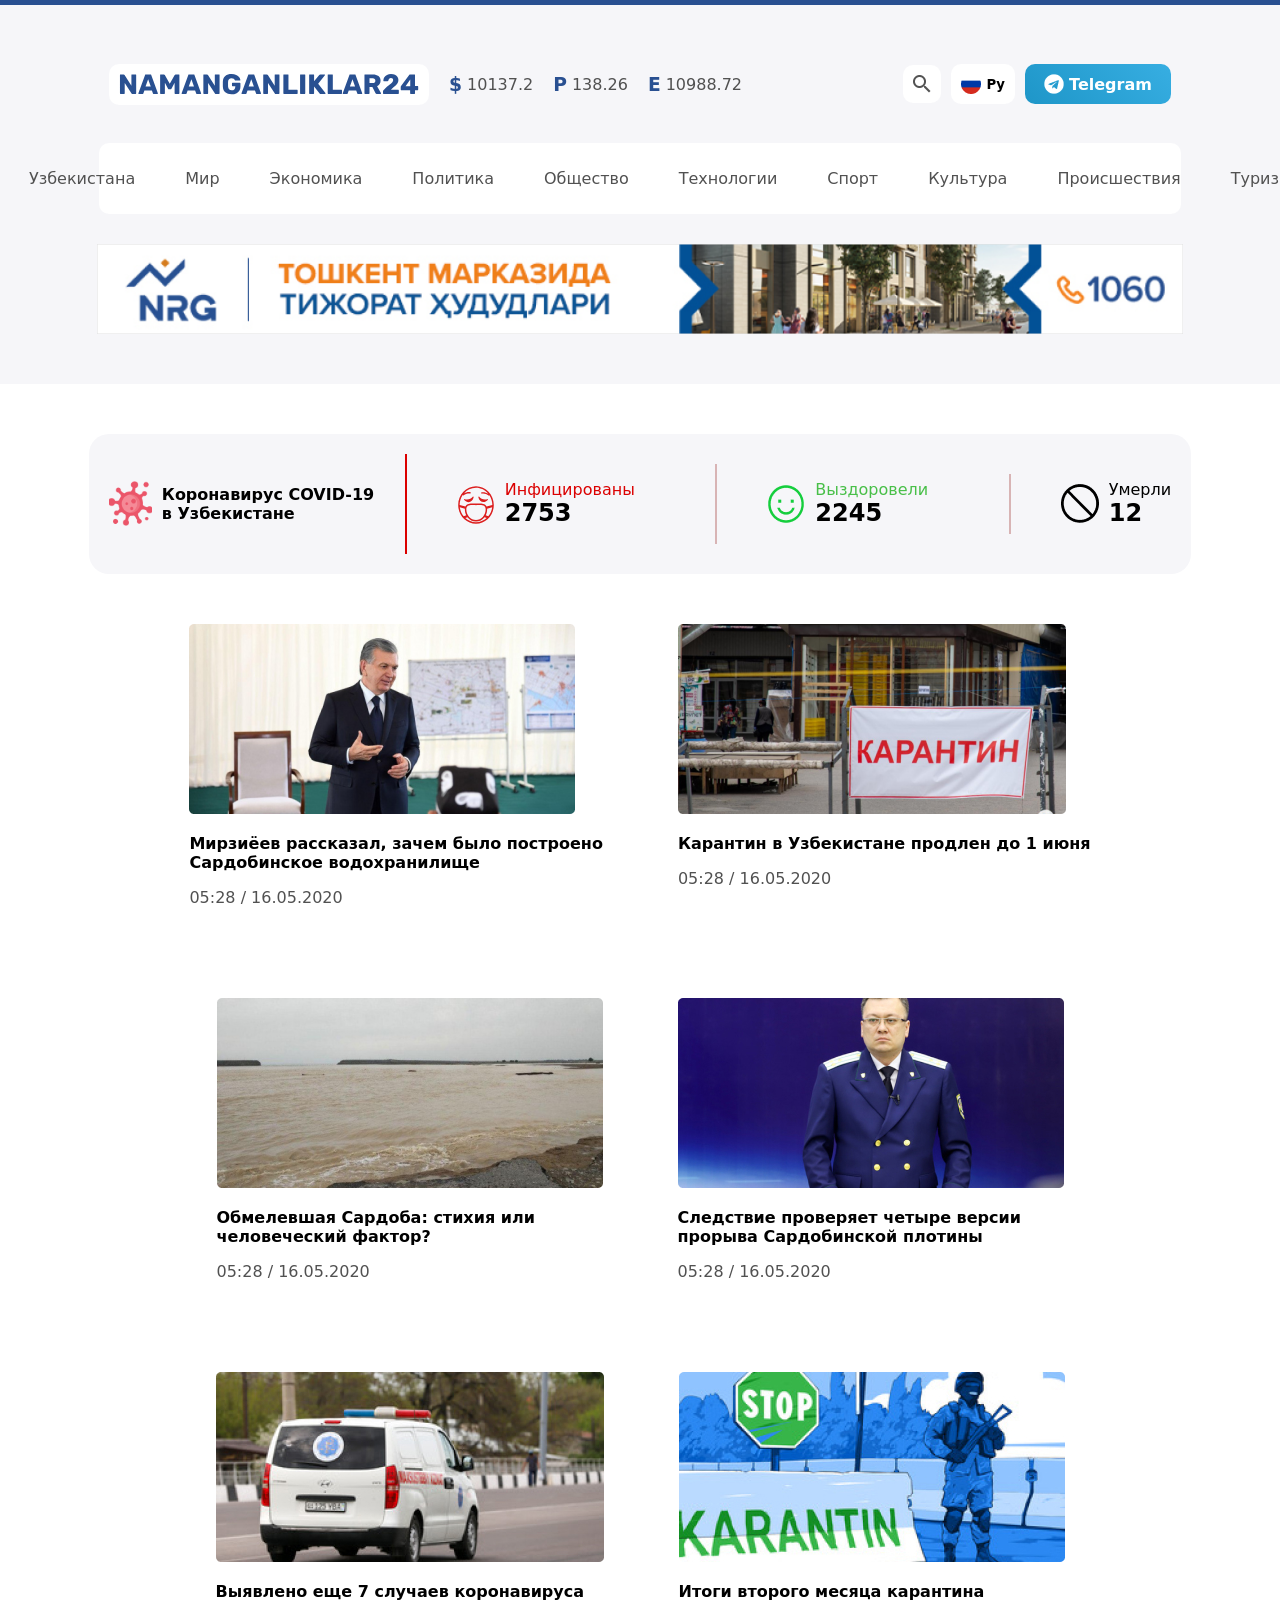
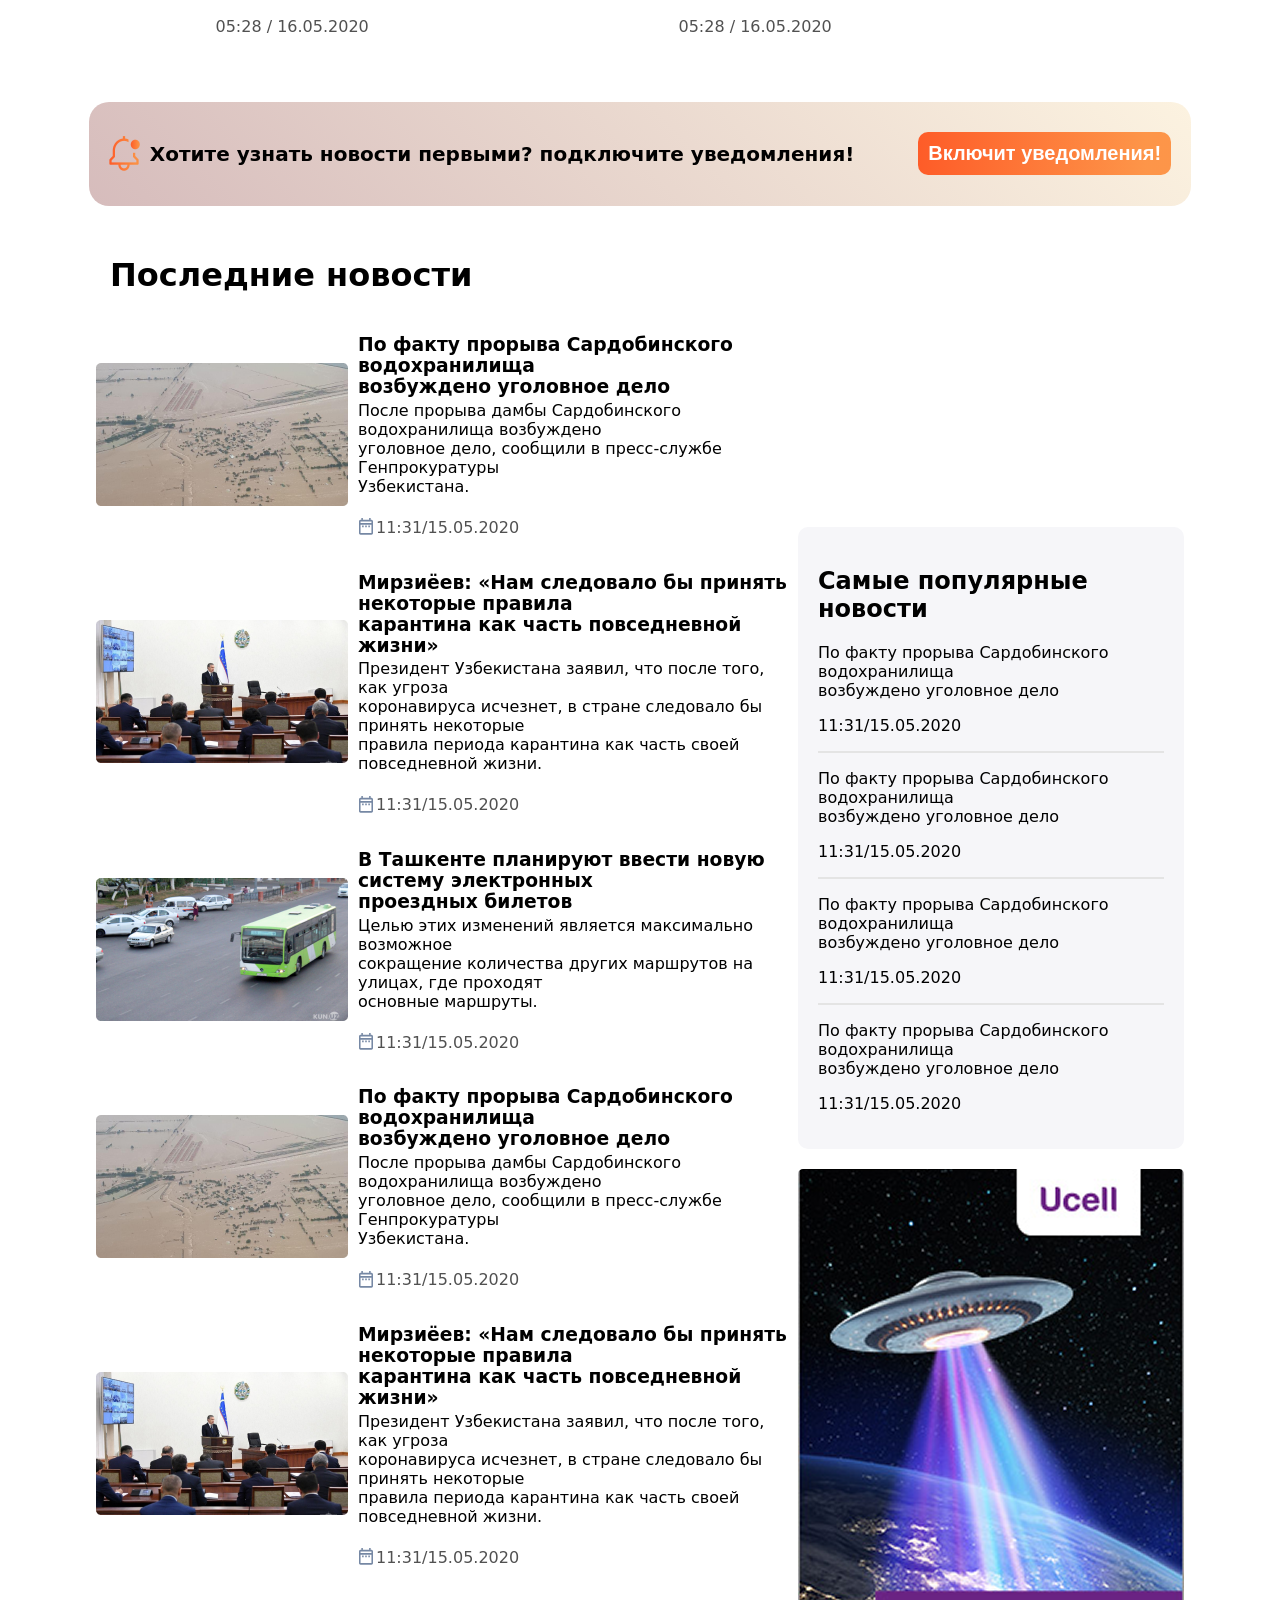
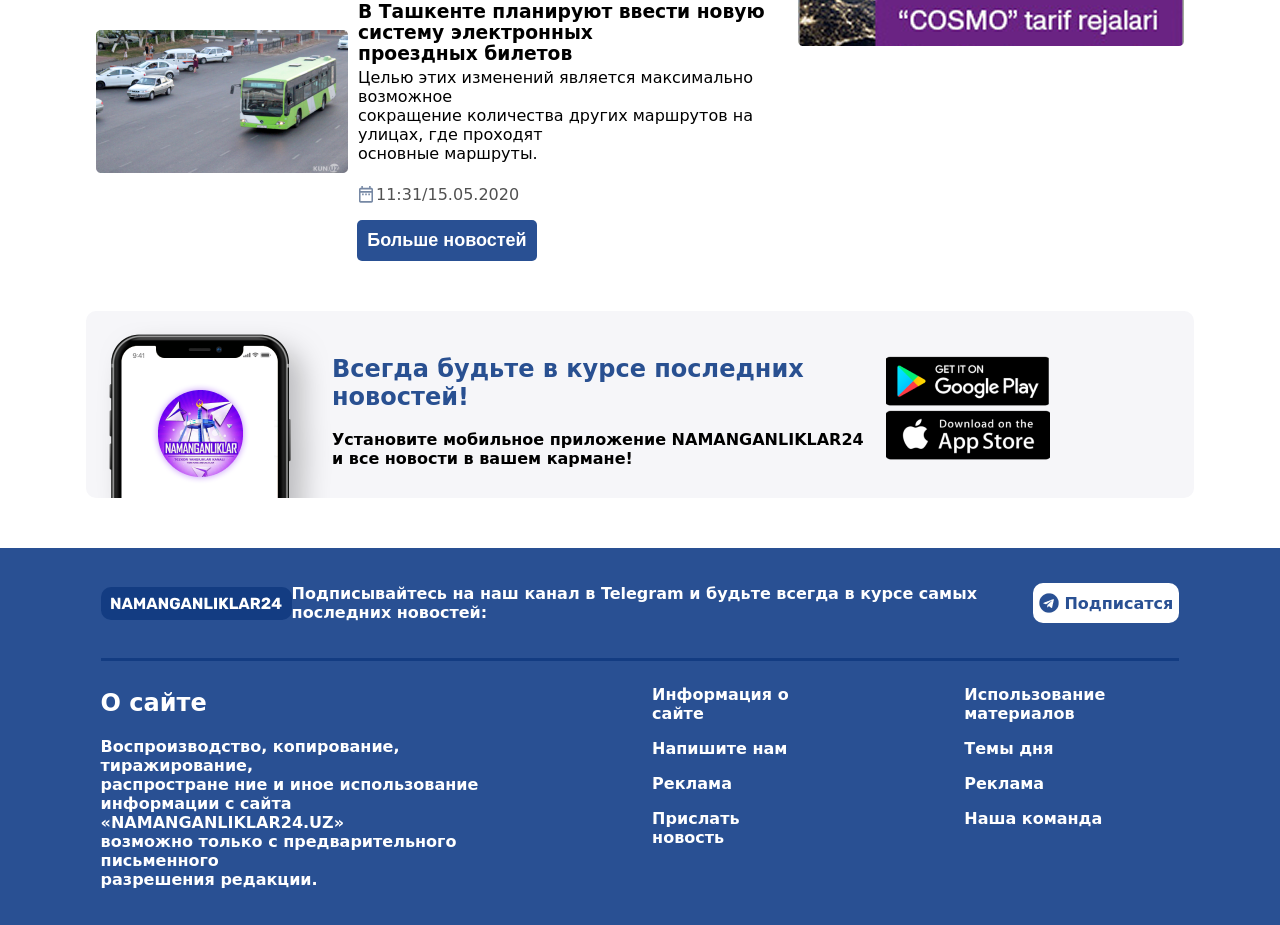
<file: index.html>
<!DOCTYPE html>
<html lang="en">
<head>
    <meta charset="UTF-8">
    <meta name="viewport" content="width=device-width, initial-scale=1.0">
    <title>NAMANGANLIKLAR 24</title>
    <link rel="icon" href="logo.svg" type="image/x-icon">
    <link rel="stylesheet" href="style.css">
</head>
<body>

    <div class="container">


        <div class="navigate-panel">
            <div class="navigate-header">
                <div class="navigate-left">
                    <img class="logo" src="logo.svg" alt="">
                    <div class="valyuta">
                        <h3>$</h3>
                        <p>10137.2</p>
                    </div>
                    <div class="valyuta">
                        <h3>P</h3>
                        <p>138.26</p>
                    </div>
                    <div class="valyuta">
                        <h3>E</h3>
                        <p>10988.72</p>
                    </div>
                </div>
                <div class="navigate-right">
                    <button class="btn-search-navigate"><img src="Vector (9).png" alt=""></button>
                    <div class="language">
                        <img src="cif_ru.png" alt="">
                        <h5>Py</h5>
                    </div>
                    <div id="openModal" class="link-telegram-btn">
                        <img src="Vector (10).png" alt="">
                        <h4>Telegram</h4>
                    </div>
                    <div class="modal" id="modal">
                        <div class="modal-content">
                          <span class="close" id="closeModal">&times;</span>
                          <p>Подписывайтесь на наш канал в Telegram <br>и будьте всегда в курсе самых последних новостей:</p>
                          <a href="">
                            <div id="openModal" class="link-telegram-btn-modal">
                                <img src="Vector (10).png" alt="">
                                <h4>Telegram</h4>
                            </div>
                          </a>
                        </div>

                      </div>
                </div>
            </div>
            <div class="navigate-categories">
                <nav>
                    <ul>
                        <li><a href="">Узбекистана</a></li>
                        <li><a href="">Мир</a></li>
                        <li><a href="">Экономика</a></li>
                        <li><a href="index2.html">Политика</a></li>
                        <li><a href="">Общество</a></li>
                        <li><a href="">Технологии</a></li>
                        <li><a href="">Спорт</a></li>
                        <li><a href="">Культура</a></li>
                        <li><a href="">Происшествия</a></li>
                        <li><a href="">Туризм</a></li>
                    </ul>
                </nav>
            </div>  
            <img class="navigate-reklama" src="nrg-banner.png" alt="">
        </div>



        <div class="covid-19">
            <div class="covid19-box1">
                <img src="./2659980 1.svg" alt="">
                <p>Коронавирус COVID-19 <br>в Узбекистане</p>
            </div>
            <div class="covid19-box2">
                <img src="./emojione-monotone_face-with-medical-mask.svg" alt="">
                <div class="box2-text">
                    <p>Инфицированы</p>
                    <h2>2753</h2>
                </div>
            </div>
            <div class="covid19-box3">
                <img src="./cil_smile.png" alt="">
                <div class="box3-text">
                    <p>Выздоровели</p>
                    <h2>2245</h2>
                </div>
            </div>
            <div class="covid19-box4">
                <img src="./Vector (11).png" alt="">
                <div class="box4-text">
                    <p>Умерли</p>
                    <h2>12</h2>
                </div>
            </div>
        </div>






        <div class="information-cards">
            <div class="card">
                <img src="prezident.png" alt="">
                <p class="card-info">Мирзиёев рассказал, зачем было построено <br>
                    Сардобинское водохранилище</p>
                <p>05:28 / 16.05.2020</p>
            </div>
            <div class="card">
                <img src="karantin.png" alt="">
                <p class="card-info">Карантин в Узбекистане продлен до 1 июня</p>
                <p>05:28 / 16.05.2020</p>
            </div>
            <div class="card">
                <img src="sardoba.png" alt="">
                <p class="card-info">Обмелевшая Сардоба: стихия или <br>
                    человеческий фактор?</p>
                <p>05:28 / 16.05.2020</p>
            </div>
            <div class="card">
                <img src="prokuror.jpg" alt="">
                <p class="card-info">Следствие проверяет четыре версии <br>
                    прорыва Сардобинской плотины</p>
                <p>05:28 / 16.05.2020</p>
            </div>
            <div class="card">
                <img src="tez-yordam.jpg" alt="">
                <p class="card-info">Выявлено еще 7 случаев коронавируса</p>
                <p>05:28 / 16.05.2020</p>
            </div>
            <div class="card">
                <img src="stop-karantin.jpg" alt="">
                <p class="card-info">Итоги второго месяца карантина</p>
                <p>05:28 / 16.05.2020</p>
            </div>
        </div>



        <div class="notification-menu">
            <div class="notification-logo-text">
                <img class="notification-logo" src="bell-icon@2x.png" alt="">
                <p>Хотите узнать новости первыми? подключите уведомления!</p>
            </div>
            <button class="on-off-notification">Включит  уведомления!</button>
        </div>
        



        <h1 class="section1-title">Последние новости</h1>
        <div class="section1">
            <div class="section1-left-boxs">
                <div class="section1-box">
                    <img class="section1-box-img" src="Rectangle 21.png" alt="">
                    <div class="section-box-title">
                        <h3>По факту прорыва Сардобинского водохранилища <br>возбуждено уголовное дело</h3>
                        <p class="section1-box-info">После прорыва дамбы Сардобинского водохранилища возбуждено <br> уголовное дело, сообщили в пресс-службе Генпрокуратуры <br> Узбекистана.</p>
                        <div class="data-box">
                            <img src="ic_outline-date-range.svg" alt="">
                            <p class="data">11:31/15.05.2020</p>
                        </div>
                    </div>
                </div>
                <div class="section1-box">
                    <img class="section1-box-img" src="Rectangle 23.png" alt="">
                    <div class="section-box-title">
                        <h3>Мирзиёев: «Нам следовало бы принять некоторые правила <br>карантина как часть повседневной жизни»</h3>
                        <p class="section1-box-info">Президент Узбекистана заявил, что после того, как угроза <br> коронавируса исчезнет, в стране следовало бы принять некоторые <br> правила периода карантина как часть своей повседневной жизни.</p>
                        <div class="data-box">
                            <img src="ic_outline-date-range.svg" alt="">
                            <p class="data">11:31/15.05.2020</p>
                        </div>
                    </div>
                </div>
                <div class="section1-box">
                    <img class="section1-box-img" src="Rectangle 24.png" alt="">
                    <div class="section-box-title">
                        <h3>В Ташкенте планируют ввести новую систему электронных <br> проездных билетов</h3>
                        <p class="section1-box-info">Целью этих изменений является максимально возможное <br> сокращение количества других маршрутов на улицах, где проходят <br> основные маршруты.</p>
                        <div class="data-box">
                            <img src="ic_outline-date-range.svg" alt="">
                            <p class="data">11:31/15.05.2020</p>
                        </div>
                    </div>
                </div>
                <div class="section1-box">
                    <img class="section1-box-img" src="Rectangle 21.png" alt="">
                    <div class="section-box-title">
                        <h3>По факту прорыва Сардобинского водохранилища <br>возбуждено уголовное дело</h3>
                        <p class="section1-box-info">После прорыва дамбы Сардобинского водохранилища возбуждено <br> уголовное дело, сообщили в пресс-службе Генпрокуратуры <br> Узбекистана.</p>
                        <div class="data-box">
                            <img src="ic_outline-date-range.svg" alt="">
                            <p class="data">11:31/15.05.2020</p>
                        </div>
                    </div>
                </div>
                <div class="section1-box">
                    <img class="section1-box-img" src="Rectangle 23.png" alt="">
                    <div class="section-box-title">
                        <h3>Мирзиёев: «Нам следовало бы принять некоторые правила <br>карантина как часть повседневной жизни»</h3>
                        <p class="section1-box-info">Президент Узбекистана заявил, что после того, как угроза <br> коронавируса исчезнет, в стране следовало бы принять некоторые <br> правила периода карантина как часть своей повседневной жизни.</p>
                        <div class="data-box">
                            <img src="ic_outline-date-range.svg" alt="">
                            <p class="data">11:31/15.05.2020</p>
                        </div>
                    </div>
                </div>
                <div class="section1-box">
                    <img class="section1-box-img" src="Rectangle 24.png" alt="">
                    <div class="section-box-title">
                        <h3>В Ташкенте планируют ввести новую систему электронных <br> проездных билетов</h3>
                        <p class="section1-box-info">Целью этих изменений является максимально возможное <br> сокращение количества других маршрутов на улицах, где проходят <br> основные маршруты.</p>
                        <div class="data-box">
                            <img src="ic_outline-date-range.svg" alt="">
                            <p class="data">11:31/15.05.2020</p>
                        </div>
                    </div>
                </div>
                <a href="index3.html">
                    <button  class="btn-more-news">Больше новостей</button>
                </a>
            </div>

            <div class="section1-right-box">
                
                <div class="right-boxs">
                    <div class="section1-right-box-title">
                        <h2>Cамые популярные новости</h2>
                        <p>По факту прорыва Сардобинского <br> водохранилища <br>возбуждено уголовное дело</p>
                        <p class="data">11:31/15.05.2020</p>
                        <hr>
                    </div>
                    <div class="section1-right-box-title">
                        <p>По факту прорыва Сардобинского <br> водохранилища <br>возбуждено уголовное дело</p>
                        <p class="data">11:31/15.05.2020</p>
                        <hr>
                    </div>
                    <div class="section1-right-box-title">
                        <p>По факту прорыва Сардобинского <br> водохранилища <br>возбуждено уголовное дело</p>
                        <p class="data">11:31/15.05.2020</p>
                        <hr>
                    </div>
                    <div class="section1-right-box-title">
                        <p>По факту прорыва Сардобинского <br> водохранилища <br>возбуждено уголовное дело</p>
                        <p class="data">11:31/15.05.2020</p>
                    </div>
                </div>
                <img class="section1-right-box-reklama-img" src="Rectangle 41.png" alt="">

            </div>
        </div>



        <div class="download-app-menu">
            <img src="Group 1.png" alt="">
            <div class="app-menu-text">
                <h2>Всегда будьте в курсе последних новостей!</h2>
                <p>Установите мобильное приложение NAMANGANLIKLAR24 <br>и все новости в вашем кармане!</p>
            </div>

            <div class="apps">
                <a href=""><img src="googleplay 1.png" alt=""></a>
                <a href=""><img src="appstore 1.png" alt=""></a>
            </div>
        </div>



        <footer>
            <div class="footer-logo-link">
                <img class="footer-logo" src="NAMANGANLIKLAR24.svg" alt="">
                <div class="footer-text-link">
                    <p>Подписывайтесь на наш канал в Telegram и будьте всегда в курсе самых последних новостей:</p>
                    <a href="">
                        <div  class="link-telegram-btn2">
                            <img src="cib_telegram (1).png" alt="">
                            <h4>Подписатся</h4>  
                        </div>
                    </a>



                    
                </div>
            </div>
            <hr>
            <div class="footer-box-texts">
                <div class="footer-box">
                    <h2>О сайте</h2>
                    <p>Воспроизводство, копирование, тиражирование, <br> распростране ние и иное использование <br> информации с сайта «NAMANGANLIKLAR24.UZ» <br> возможно только с предварительного письменного <br> разрешения редакции.</p>
                </div>

                <div class="footer-box">
                    <p><a class="footer-item" href="">Информация о сайте</a></p>
                    <p><a class="footer-item" href="input.html">Напишите нам</a></p>
                    <p><a class="footer-item" href="">Реклама</a></p>
                    <p><a class="footer-item" href="">Прислать новость</a></p>
                </div>


                <div class="footer-box">
                    <p><a class="footer-item" href="">Использование материалов</a></p>
                    <p><a class="footer-item" href="">Темы дня</a></p>
                    <p><a class="footer-item" href="">Реклама</a></p>
                    <p><a class="footer-item" href="">Наша команда</a></p>
                </div>
            </div>
        </footer>
    </div>







    <script src="app.js"></script>
</body>
</html>
</file>
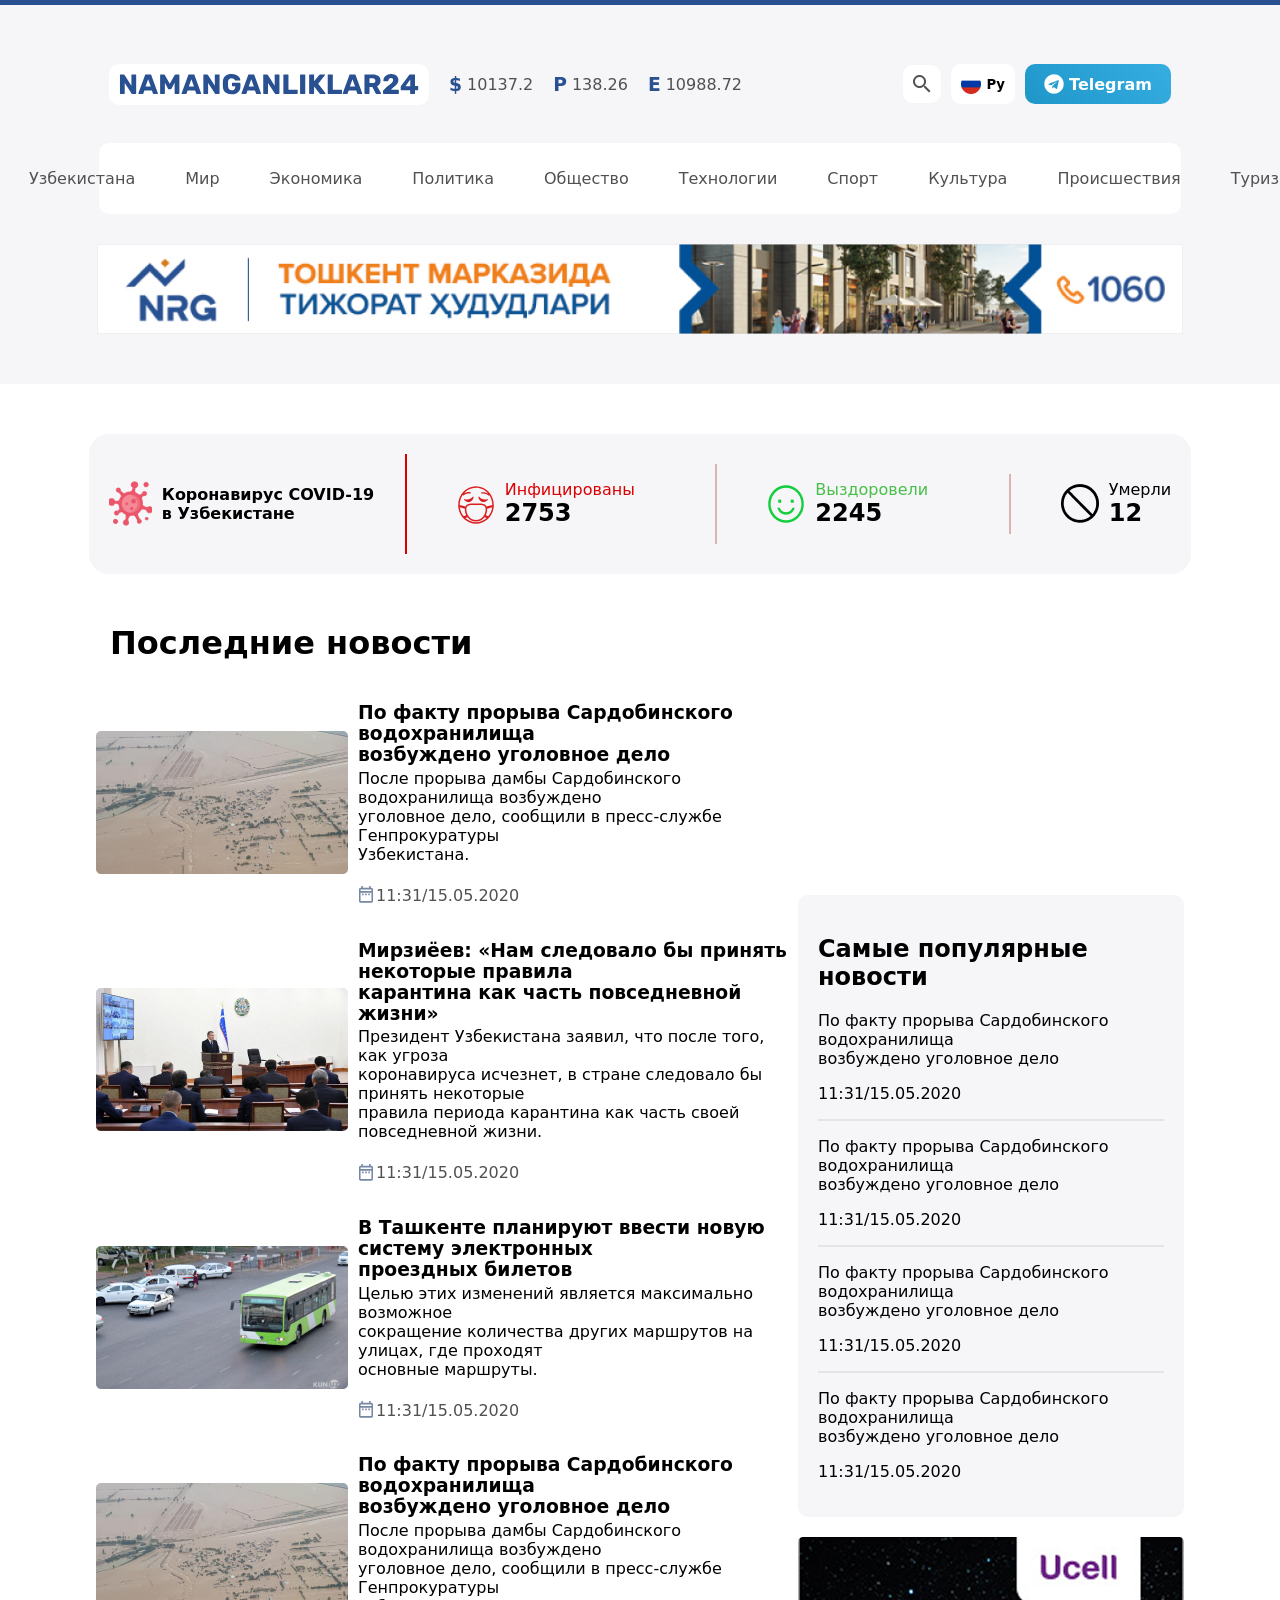
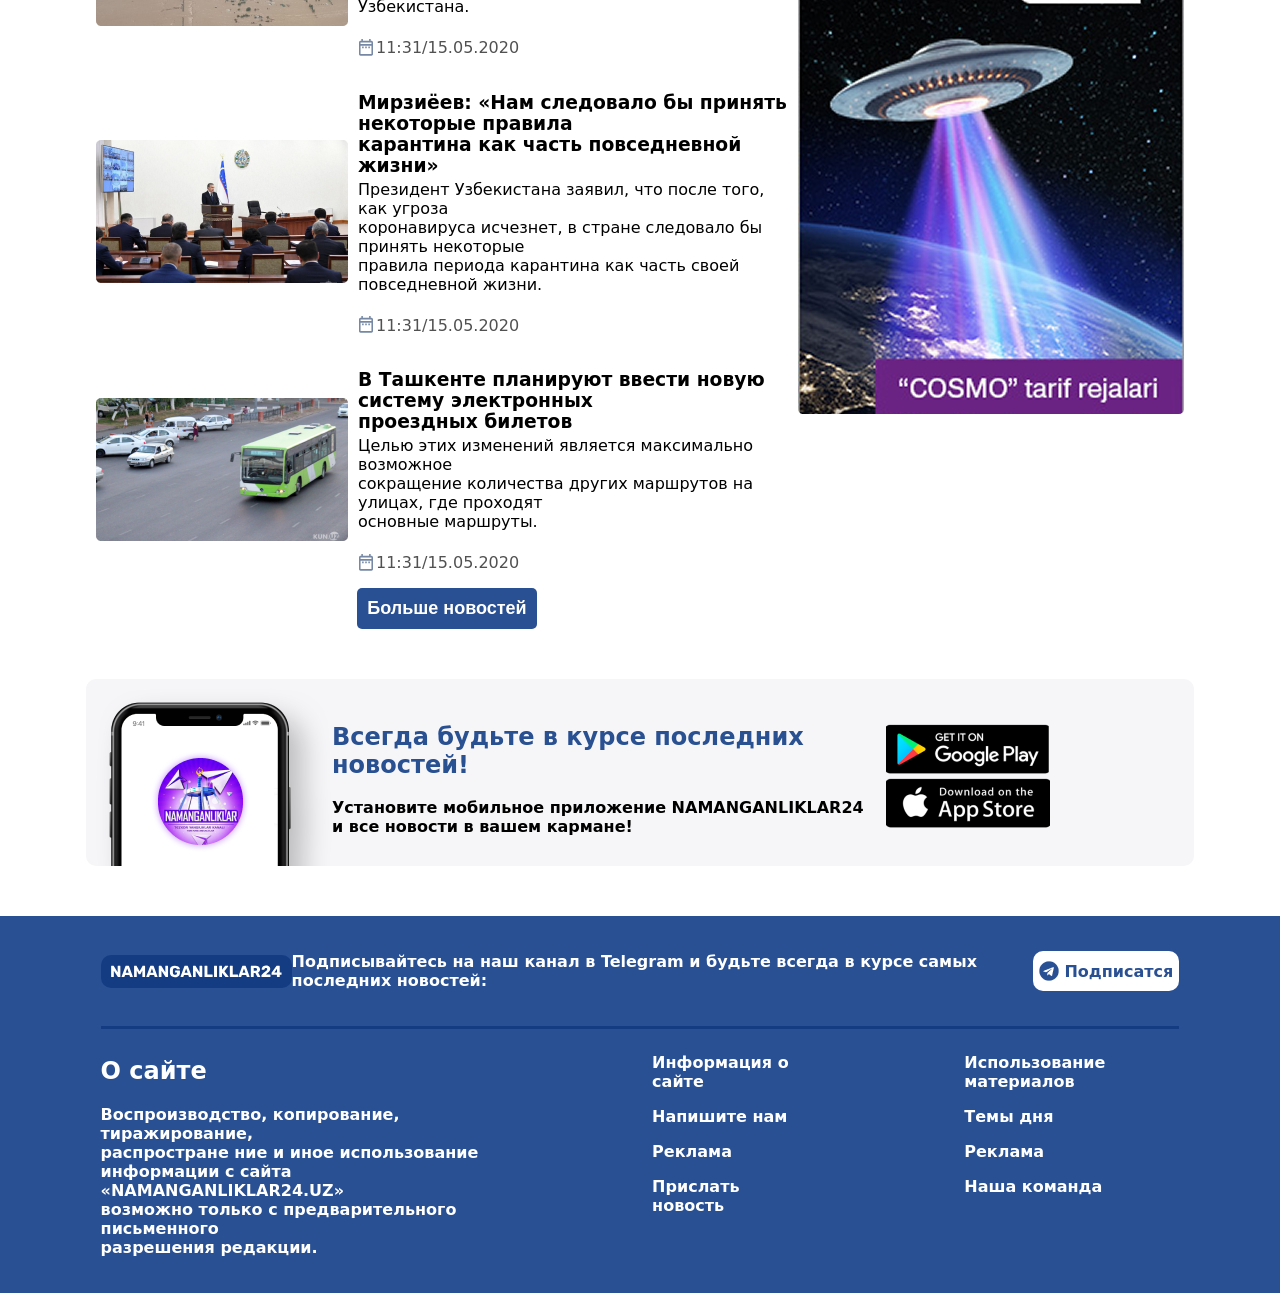
<file: index2.html>
<!DOCTYPE html>
<html lang="en">
<head>
    <meta charset="UTF-8">
    <meta name="viewport" content="width=device-width, initial-scale=1.0">
    <title>NAMANGANLIKLAR 24</title>
    <link rel="icon" href="logo.svg" type="image/x-icon">
    <link rel="stylesheet" href="style2.css">
</head>
<body>

    <div class="container">


        <div class="navigate-panel">
            <div class="navigate-header">
                <div class="navigate-left">
                    <img class="logo" src="logo.svg" alt="">
                    <div class="valyuta">
                        <h3>$</h3>
                        <p>10137.2</p>
                    </div>
                    <div class="valyuta">
                        <h3>P</h3>
                        <p>138.26</p>
                    </div>
                    <div class="valyuta">
                        <h3>E</h3>
                        <p>10988.72</p>
                    </div>
                </div>
                <div class="navigate-right">
                    <button class="btn-search-navigate"><img src="Vector (9).png" alt=""></button>
                    <div class="language">
                        <img src="cif_ru.png" alt="">
                        <h5>Py</h5>
                    </div>
                    <div id="openModal" class="link-telegram-btn">
                        <img src="Vector (10).png" alt="">
                        <h4>Telegram</h4>
                    </div>
                    <div class="modal" id="modal">
                        <div class="modal-content">
                          <span class="close" id="closeModal">&times;</span>
                          <p>Подписывайтесь на наш канал в Telegram <br>и будьте всегда в курсе самых последних новостей:</p>
                          <a href="">
                            <div id="openModal" class="link-telegram-btn-modal">
                                <img src="Vector (10).png" alt="">
                                <h4>Telegram</h4>
                            </div>
                          </a>
                        </div>

                      </div>
                </div>
            </div>
            <div class="navigate-categories">
                <nav>
                    <ul>
                        <li><a href="">Узбекистана</a></li>
                        <li><a href="">Мир</a></li>
                        <li><a href="">Экономика</a></li>
                        <li><a href="index2.html">Политика</a></li>
                        <li><a href="">Общество</a></li>
                        <li><a href="">Технологии</a></li>
                        <li><a href="">Спорт</a></li>
                        <li><a href="">Культура</a></li>
                        <li><a href="">Происшествия</a></li>
                        <li><a href="">Туризм</a></li>
                    </ul>
                </nav>
            </div>  
            <img class="navigate-reklama" src="nrg-banner.png" alt="">
        </div>



        <div class="covid-19">
            <div class="covid19-box1">
                <img src="./2659980 1.svg" alt="">
                <p>Коронавирус COVID-19 <br>в Узбекистане</p>
            </div>
            <div class="covid19-box2">
                <img src="./emojione-monotone_face-with-medical-mask.svg" alt="">
                <div class="box2-text">
                    <p>Инфицированы</p>
                    <h2>2753</h2>
                </div>
            </div>
            <div class="covid19-box3">
                <img src="./cil_smile.png" alt="">
                <div class="box3-text">
                    <p>Выздоровели</p>
                    <h2>2245</h2>
                </div>
            </div>
            <div class="covid19-box4">
                <img src="./Vector (11).png" alt="">
                <div class="box4-text">
                    <p>Умерли</p>
                    <h2>12</h2>
                </div>
            </div>
        </div>






        
        



        <h1 class="section1-title">Последние новости</h1>
        <div class="section1">
            <div class="section1-left-boxs">
                <div class="section1-box">
                    <img class="section1-box-img" src="Rectangle 21.png" alt="">
                    <div class="section-box-title">
                        <h3>По факту прорыва Сардобинского водохранилища <br>возбуждено уголовное дело</h3>
                        <p class="section1-box-info">После прорыва дамбы Сардобинского водохранилища возбуждено <br> уголовное дело, сообщили в пресс-службе Генпрокуратуры <br> Узбекистана.</p>
                        <div class="data-box">
                            <img src="ic_outline-date-range.svg" alt="">
                            <p class="data">11:31/15.05.2020</p>
                        </div>
                    </div>
                </div>
                <div class="section1-box">
                    <img class="section1-box-img" src="Rectangle 23.png" alt="">
                    <div class="section-box-title">
                        <h3>Мирзиёев: «Нам следовало бы принять некоторые правила <br>карантина как часть повседневной жизни»</h3>
                        <p class="section1-box-info">Президент Узбекистана заявил, что после того, как угроза <br> коронавируса исчезнет, в стране следовало бы принять некоторые <br> правила периода карантина как часть своей повседневной жизни.</p>
                        <div class="data-box">
                            <img src="ic_outline-date-range.svg" alt="">
                            <p class="data">11:31/15.05.2020</p>
                        </div>
                    </div>
                </div>
                <div class="section1-box">
                    <img class="section1-box-img" src="Rectangle 24.png" alt="">
                    <div class="section-box-title">
                        <h3>В Ташкенте планируют ввести новую систему электронных <br> проездных билетов</h3>
                        <p class="section1-box-info">Целью этих изменений является максимально возможное <br> сокращение количества других маршрутов на улицах, где проходят <br> основные маршруты.</p>
                        <div class="data-box">
                            <img src="ic_outline-date-range.svg" alt="">
                            <p class="data">11:31/15.05.2020</p>
                        </div>
                    </div>
                </div>
                <div class="section1-box">
                    <img class="section1-box-img" src="Rectangle 21.png" alt="">
                    <div class="section-box-title">
                        <h3>По факту прорыва Сардобинского водохранилища <br>возбуждено уголовное дело</h3>
                        <p class="section1-box-info">После прорыва дамбы Сардобинского водохранилища возбуждено <br> уголовное дело, сообщили в пресс-службе Генпрокуратуры <br> Узбекистана.</p>
                        <div class="data-box">
                            <img src="ic_outline-date-range.svg" alt="">
                            <p class="data">11:31/15.05.2020</p>
                        </div>
                    </div>
                </div>
                <div class="section1-box">
                    <img class="section1-box-img" src="Rectangle 23.png" alt="">
                    <div class="section-box-title">
                        <h3>Мирзиёев: «Нам следовало бы принять некоторые правила <br>карантина как часть повседневной жизни»</h3>
                        <p class="section1-box-info">Президент Узбекистана заявил, что после того, как угроза <br> коронавируса исчезнет, в стране следовало бы принять некоторые <br> правила периода карантина как часть своей повседневной жизни.</p>
                        <div class="data-box">
                            <img src="ic_outline-date-range.svg" alt="">
                            <p class="data">11:31/15.05.2020</p>
                        </div>
                    </div>
                </div>
                <div class="section1-box">
                    <img class="section1-box-img" src="Rectangle 24.png" alt="">
                    <div class="section-box-title">
                        <h3>В Ташкенте планируют ввести новую систему электронных <br> проездных билетов</h3>
                        <p class="section1-box-info">Целью этих изменений является максимально возможное <br> сокращение количества других маршрутов на улицах, где проходят <br> основные маршруты.</p>
                        <div class="data-box">
                            <img src="ic_outline-date-range.svg" alt="">
                            <p class="data">11:31/15.05.2020</p>
                        </div>
                    </div>
                </div>
                <a href="index3.html">
                    <button class="btn-more-news">Больше новостей</button>
                </a>
            </div>

            <div class="section1-right-box">
                
                <div class="right-boxs">
                    <div class="section1-right-box-title">
                        <h2>Cамые популярные новости</h2>
                        <p>По факту прорыва Сардобинского <br> водохранилища <br>возбуждено уголовное дело</p>
                        <p class="data">11:31/15.05.2020</p>
                        <hr>
                    </div>
                    <div class="section1-right-box-title">
                        <p>По факту прорыва Сардобинского <br> водохранилища <br>возбуждено уголовное дело</p>
                        <p class="data">11:31/15.05.2020</p>
                        <hr>
                    </div>
                    <div class="section1-right-box-title">
                        <p>По факту прорыва Сардобинского <br> водохранилища <br>возбуждено уголовное дело</p>
                        <p class="data">11:31/15.05.2020</p>
                        <hr>
                    </div>
                    <div class="section1-right-box-title">
                        <p>По факту прорыва Сардобинского <br> водохранилища <br>возбуждено уголовное дело</p>
                        <p class="data">11:31/15.05.2020</p>
                    </div>
                </div>
                <img class="section1-right-box-reklama-img" src="Rectangle 41.png" alt="">

            </div>
        </div>



        <div class="download-app-menu">
            <img src="Group 1.png" alt="">
            <div class="app-menu-text">
                <h2>Всегда будьте в курсе последних новостей!</h2>
                <p>Установите мобильное приложение NAMANGANLIKLAR24 <br>и все новости в вашем кармане!</p>
            </div>

            <div class="apps">
                <a href=""><img src="googleplay 1.png" alt=""></a>
                <a href=""><img src="appstore 1.png" alt=""></a>
            </div>
        </div>



        <footer>
            <div class="footer-logo-link">
                <img class="footer-logo" src="NAMANGANLIKLAR24.svg" alt="">
                <div class="footer-text-link">
                    <p>Подписывайтесь на наш канал в Telegram и будьте всегда в курсе самых последних новостей:</p>
                    <a href="">
                        <div  class="link-telegram-btn2">
                            <img src="cib_telegram (1).png" alt="">
                            <h4>Подписатся</h4>  
                        </div>
                    </a>



                    
                </div>
            </div>
            <hr>
            <div class="footer-box-texts">
                <div class="footer-box">
                    <h2>О сайте</h2>
                    <p>Воспроизводство, копирование, тиражирование, <br> распростране ние и иное использование <br> информации с сайта «NAMANGANLIKLAR24.UZ» <br> возможно только с предварительного письменного <br> разрешения редакции.</p>
                </div>

                <div class="footer-box">
                    <p><a class="footer-item" href="">Информация о сайте</a></p>
                    <p><a class="footer-item" href="input.html">Напишите нам</a></p>
                    <p><a class="footer-item" href="">Реклама</a></p>
                    <p><a class="footer-item" href="">Прислать новость</a></p>
                </div>


                <div class="footer-box">
                    <p><a class="footer-item" href="">Использование материалов</a></p>
                    <p><a class="footer-item" href="">Темы дня</a></p>
                    <p><a class="footer-item" href="">Реклама</a></p>
                    <p><a class="footer-item" href="">Наша команда</a></p>
                </div>
            </div>
        </footer>
    </div>







    <script src="app.js"></script>
</body>
</html>
</file>
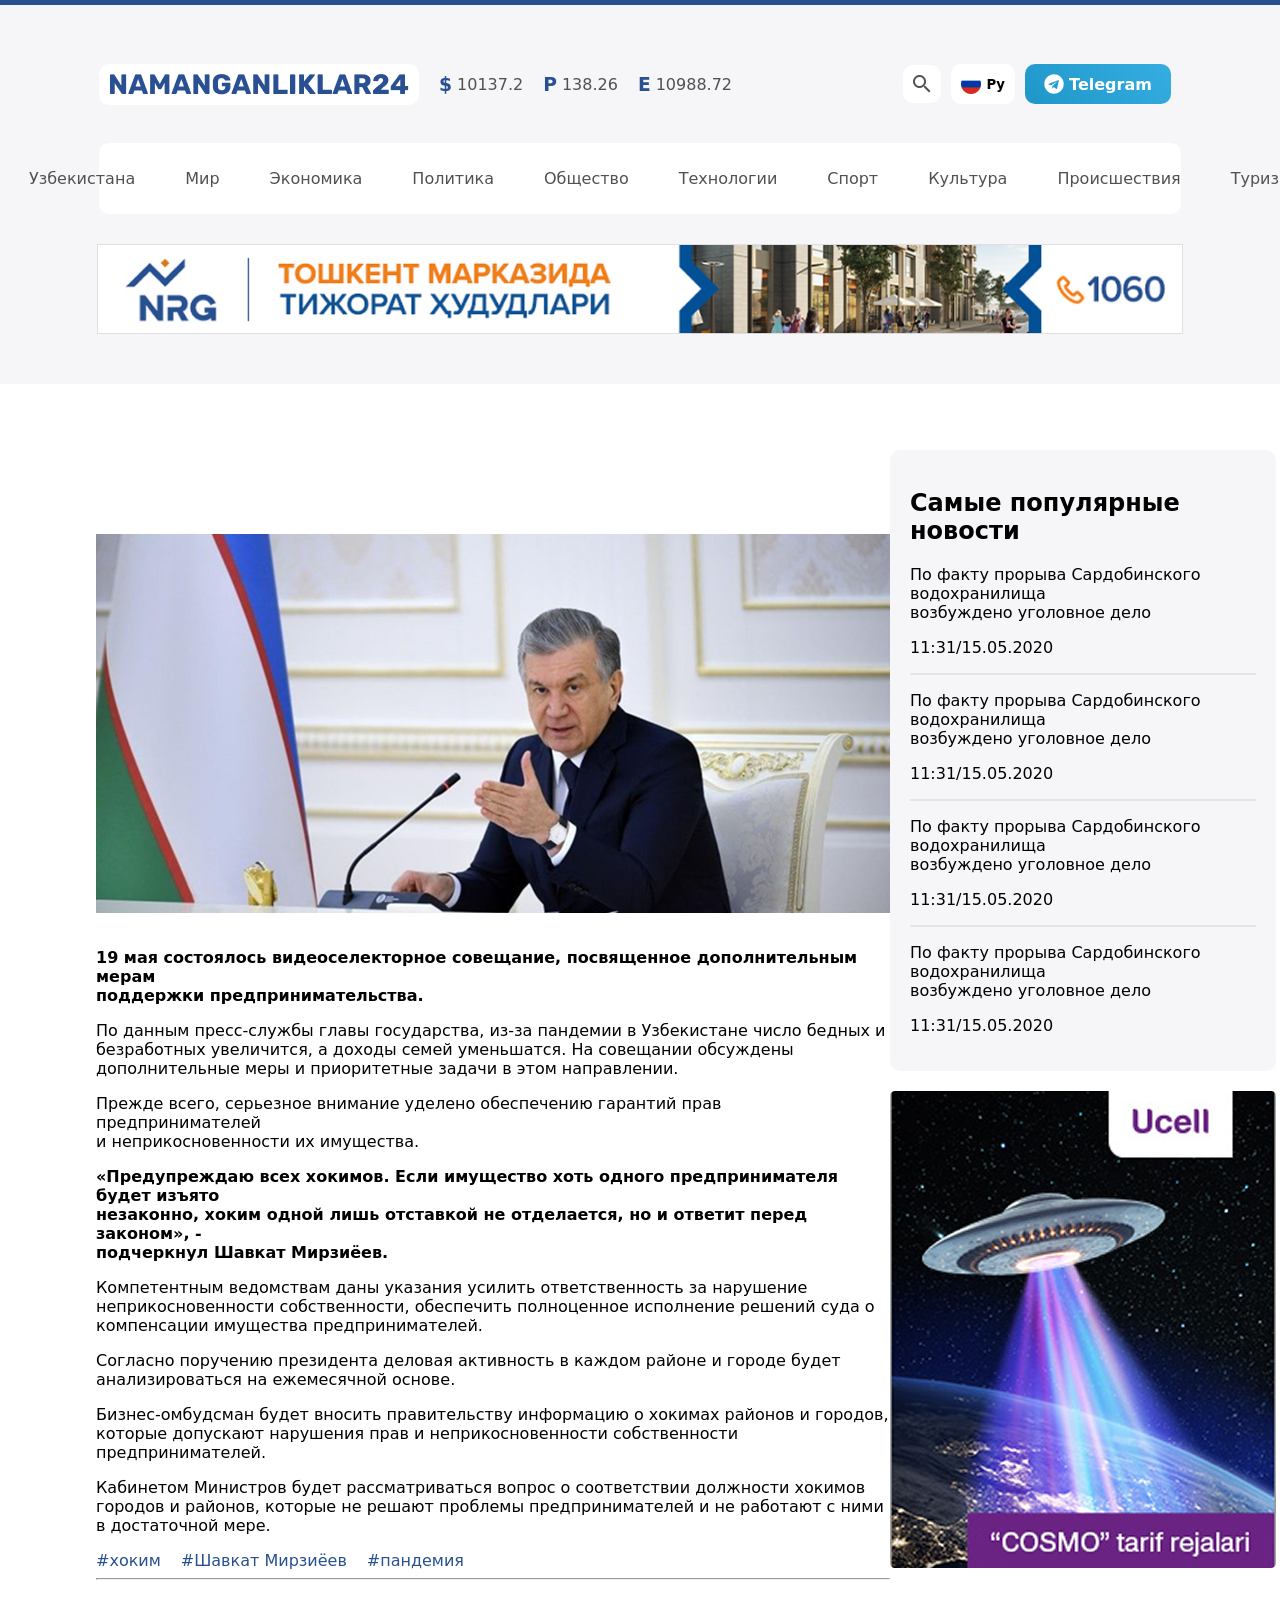
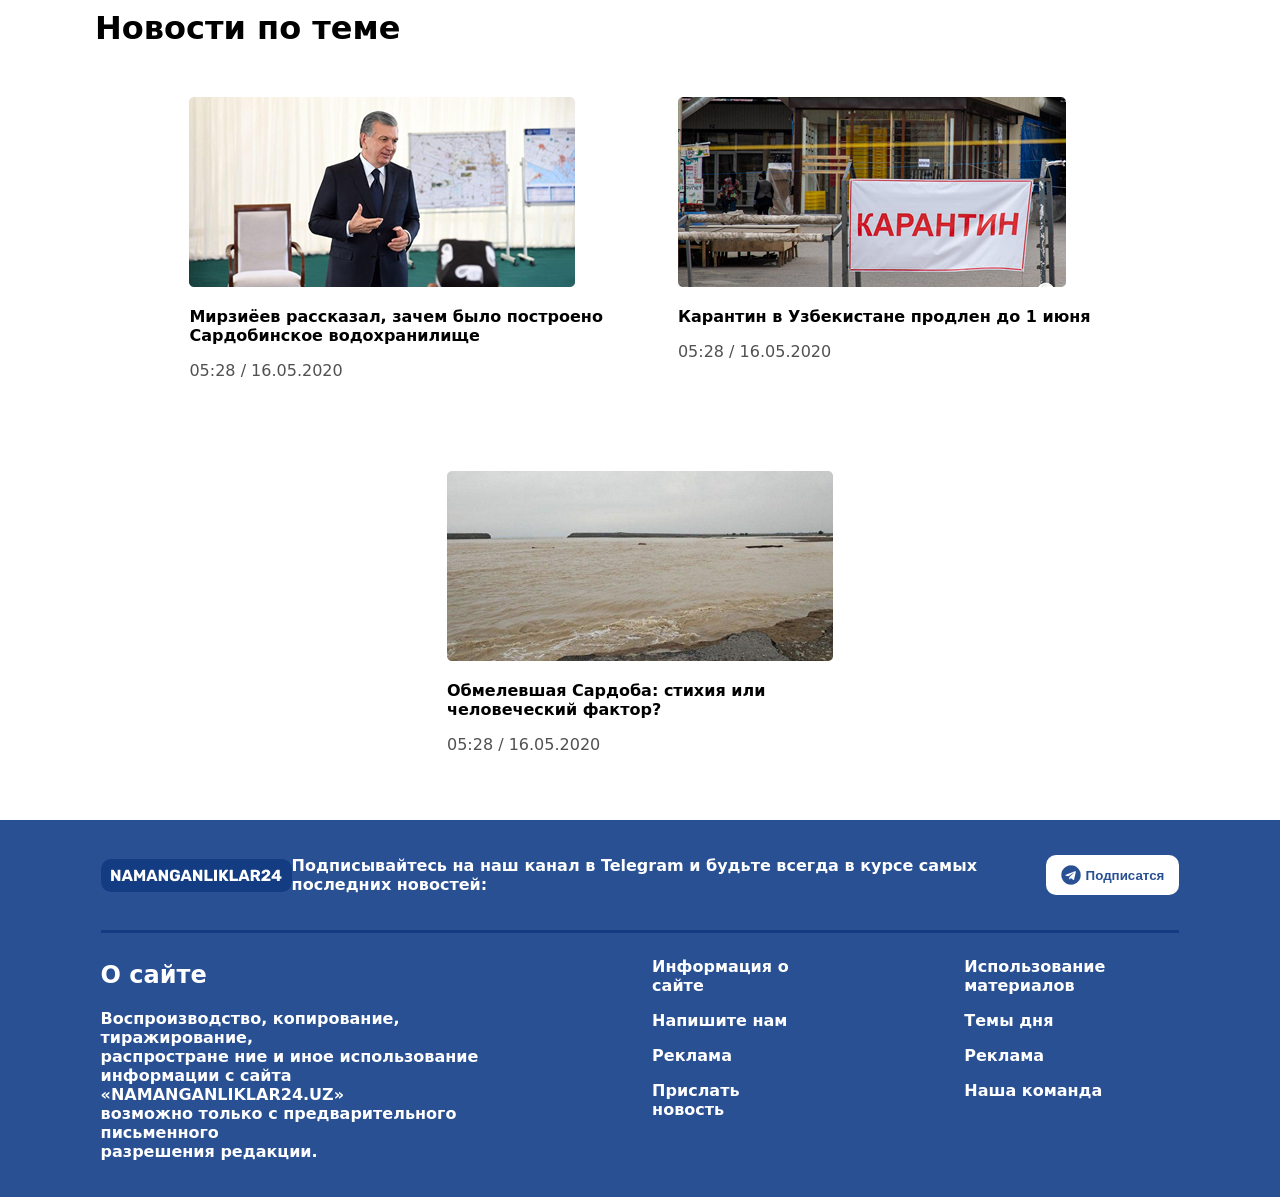
<file: index3.html>
<!DOCTYPE html>
<html lang="en">
<head>
    <meta charset="UTF-8">
    <meta name="viewport" content="width=device-width, initial-scale=1.0">
    <title>NAMANGANLIKLAR 24</title>
    <link rel="icon" href="logo.svg" type="image/x-icon">
    <link rel="stylesheet" href="style3.css">
</head>
<body>
    <div class="container">

        <div class="navigate-panel">
            <div class="navigate-header">
                <div class="navigate-left">
                    <img class="logo" src="./NAMANGANLIKLAR24.png" alt="">
                    <div class="valyuta">
                        <h3>$</h3>
                        <p>10137.2</p>
                    </div>
                    <div class="valyuta">
                        <h3>P</h3>
                        <p>138.26</p>
                    </div>
                    <div class="valyuta">
                        <h3>E</h3>
                        <p>10988.72</p>
                    </div>
                </div>

                <div class="navigate-right">
                    <button class="btn-search-navigate"><img src="./Vector.png" alt=""></button>
                    <div class="language">
                        <img src="./cif_ru.png" alt="">
                        <h5>Py</h5>
                    </div>
                    <div id="openModal" class="link-telegram-btn">
                        <img src="Vector (10).png" alt="">
                        <h4>Telegram</h4>
                    </div>
                    <div class="modal" id="modal">
                        <div class="modal-content">
                          <span class="close" id="closeModal">&times;</span>
                          <p>Подписывайтесь на наш канал в Telegram <br>и будьте всегда в курсе самых последних новостей:</p>
                          <a href="">
                            <div id="openModal" class="link-telegram-btn-modal">
                                <img src="Vector (10).png" alt="">
                                <h4>Telegram</h4>
                            </div>
                          </a>
                        </div>

                      </div>
                </div>
            </div>
            <div class="navigate-categories">
                <nav>
                    <ul>
                        <li><a href="">Узбекистана</a></li>
                        <li><a href="">Мир</a></li>
                        <li><a href="">Экономика</a></li>
                        <li><a href="">Политика</a></li>
                        <li><a href="">Общество</a></li>
                        <li><a href="">Технологии</a></li>
                        <li><a href="">Спорт</a></li>
                        <li><a href="">Культура</a></li>
                        <li><a href="">Происшествия</a></li>
                        <li><a href="">Туризм</a></li>
                    </ul>
                </nav>
            </div>  
            <img class="navigate-reklama" src="./Rectangle 3.png" alt="">
        </div>
        <div class="section1">
    <div class="left">
        <div class="img-left">
            <img src="./Rectangle 52.png" alt="">
        </div>
        <strong>19 мая состоялось видеоселекторное совещание, посвященное дополнительным мерам<br>поддержки предпринимательства.</strong>
        <p>По данным пресс-службы главы государства, из-за пандемии в Узбекистане число бедных и<br>безработных увеличится, а доходы семей уменьшатся. На совещании обсуждены<br>дополнительные меры и приоритетные задачи в этом направлении.</p>
        <p>Прежде всего, серьезное внимание уделено обеспечению гарантий прав предпринимателей<br>и неприкосновенности их имущества.</p>
        <strong>«Предупреждаю всех хокимов. Если имущество хоть одного предпринимателя будет изъято<br>незаконно, хоким одной лишь отставкой не отделается, но и ответит перед законом», -<br>подчеркнул Шавкат Мирзиёев.</strong>
        <p>Компетентным ведомствам даны указания усилить ответственность за нарушение<br>неприкосновенности собственности, обеспечить полноценное исполнение решений суда о<br>компенсации имущества предпринимателей.</p>
        <p>Согласно поручению президента деловая активность в каждом районе и городе будет<br>анализироваться на ежемесячной основе.</p>
        <p>Бизнес-омбудсман будет вносить правительству информацию о хокимах районов и городов,<br>которые допускают нарушения прав и неприкосновенности собственности<br>предпринимателей.</p>
        <p>Кабинетом Министров будет рассматриваться вопрос о соответствии должности хокимов<br>городов и районов, которые не решают проблемы предпринимателей и не работают с ними<br>в достаточной мере.</p>
        <div class="left-info">
            <a href="#">#хоким</a>
            <a href="#">#Шавкат Мирзиёев</a>
            <a href="#">#пандемия</a>
        </div>
        <hr>
    </div>
    <div class="section1-right-box">
                
        <div class="right-boxs">
            <div class="section1-right-box-title">
                <h2>Cамые популярные новости</h2>
                <p>По факту прорыва Сардобинского <br> водохранилища <br>возбуждено уголовное дело</p>
                <p class="data">11:31/15.05.2020</p>
                <hr>
            </div>
            <div class="section1-right-box-title">
                <p>По факту прорыва Сардобинского <br> водохранилища <br>возбуждено уголовное дело</p>
                <p class="data">11:31/15.05.2020</p>
                <hr>
            </div>
            <div class="section1-right-box-title">
                <p>По факту прорыва Сардобинского <br> водохранилища <br>возбуждено уголовное дело</p>
                <p class="data">11:31/15.05.2020</p>
                <hr>
            </div>
            <div class="section1-right-box-title">
                <p>По факту прорыва Сардобинского <br> водохранилища <br>возбуждено уголовное дело</p>
                <p class="data">11:31/15.05.2020</p>
            </div>
        </div>
        <img class="section1-right-box-reklama-img" src="Rectangle 41.png" alt="">

    </div>
    </div>
    <h1>Новости по теме</h1>
    <div class="information-cards">
        <div class="card">
            <img src="./Rectangle 10.png" alt="">
            <p class="card-info">Мирзиёев рассказал, зачем было построено <br>
                Сардобинское водохранилище</p>
            <p>05:28 / 16.05.2020</p>
        </div>
        <div class="card">
            <img src="./Rectangle 11.png" alt="">
            <p class="card-info">Карантин в Узбекистане продлен до 1 июня</p>
            <p>05:28 / 16.05.2020</p>
        </div>
        <div class="card">
            <img src="./Rectangle 12.png" alt="">
            <p class="card-info">Обмелевшая Сардоба: стихия или <br>
                человеческий фактор?</p>
            <p>05:28 / 16.05.2020</p>
        </div>
    </div>
    <footer>
        <div class="footer-logo-link">
            <img class="footer-logo" src="./NAMANGANLIKLAR24 (1).png" alt="">
            <div class="footer-text-link">
                <p>Подписывайтесь на наш канал в Telegram и будьте всегда в курсе самых последних новостей:</p>
                <button class="link-telegram-btn2">
                    <img src="./Vector (1).png" alt="">
                    <h4>Подписатся</h4>
                </button>
            </div>
        </div>
        <hr>
        <div class="footer-box-texts">
            <div class="footer-box">
                <h2>О сайте</h2>
                <p>Воспроизводство, копирование, тиражирование, <br> распростране ние и иное использование <br> информации с сайта «NAMANGANLIKLAR24.UZ» <br> возможно только с предварительного письменного <br> разрешения редакции.</p>
            </div>

            <div class="footer-box">
                <p><a class="footer-item" href="">Информация о сайте</a></p>
                <p><a class="footer-item" href="input.html">Напишите нам</a></p>
                <p><a class="footer-item" href="">Реклама</a></p>
                <p><a class="footer-item" href="">Прислать новость</a></p>
            </div>


            <div class="footer-box">
                <p><a class="footer-item" href="">Использование материалов</a></p>
                <p><a class="footer-item" href="">Темы дня</a></p>
                <p><a class="footer-item" href="">Реклама</a></p>
                <p><a class="footer-item" href="">Наша команда</a></p>
            </div>
        </div>
    </footer>
    </div>

    <script src="app.js"></script>
</body>
</html>
</file>
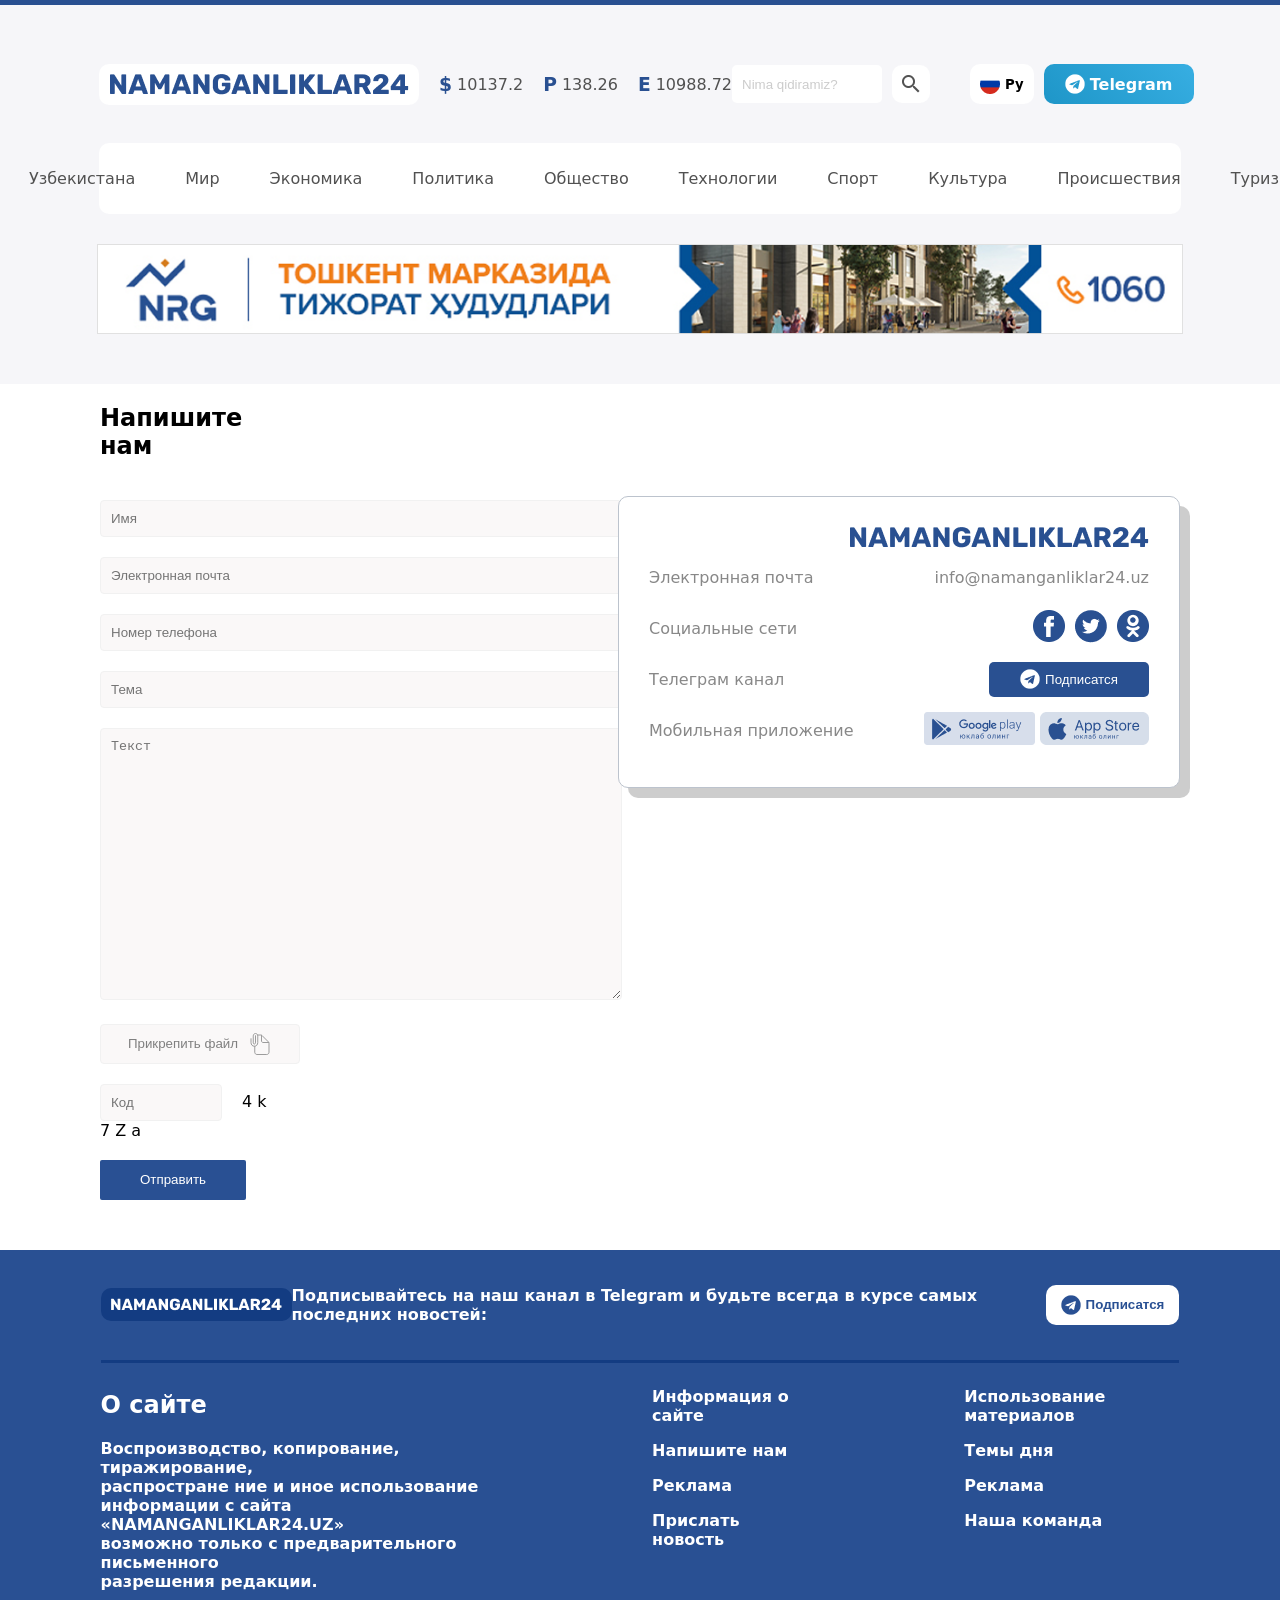
<file: input.html>
<!DOCTYPE html>
<html lang="en">
<head>
    <meta charset="UTF-8">
    <meta name="viewport" content="width=device-width, initial-scale=1.0">
    <title>NAMANGANLIKLAR 24</title>
    <link rel="icon" href="logo.svg" type="image/x-icon">
    <link rel="stylesheet" href="input.css">
</head>
<body>
    <div class="container">
        <div class="navigate-panel">
            <div class="navigate-header">
                <div class="navigate-left">
                    <img class="logo" src="./NAMANGANLIKLAR24.png" alt="">
                    <div class="valyuta">
                        <h3>$</h3>
                        <p>10137.2</p>
                    </div>
                    <div class="valyuta">
                        <h3>P</h3>
                        <p>138.26</p>
                    </div>
                    <div class="valyuta">
                        <h3>E</h3>
                        <p>10988.72</p>
                    </div>
                </div>

                <div class="navigate-right">
                    <div class="search-btn">
                        <input type="text" class="search-input" placeholder="Nima qidiramiz?">
                        <button class="btn-search-navigate"><img src="./Vector.png" alt=""></button>
                    </div>
                    <div class="language">
                        <img src="./cif_ru.png" alt="">
                        <h5>Py</h5>
                    </div>
                    <div id="openModal" class="link-telegram-btn">
                        <img src="Vector (10).png" alt="">
                        <h4>Telegram</h4>
                    </div>
                    <div class="modal" id="modal">
                        <div class="modal-content">
                          <span class="close" id="closeModal">&times;</span>
                          <p>Подписывайтесь на наш канал в Telegram <br>и будьте всегда в курсе самых последних новостей:</p>
                          <a href="">
                            <div id="openModal" class="link-telegram-btn-modal">
                                <img src="Vector (10).png" alt="">
                                <h4>Telegram</h4>
                            </div>
                          </a>
                        </div>

                      </div>
                </div>
            </div>
            <div class="navigate-categories">
                <nav>
                    <ul>
                        <li><a href="">Узбекистана</a></li>
                        <li><a href="">Мир</a></li>
                        <li><a href="">Экономика</a></li>
                        <li><a href="">Политика</a></li>
                        <li><a href="">Общество</a></li>
                        <li><a href="">Технологии</a></li>
                        <li><a href="">Спорт</a></li>
                        <li><a href="">Культура</a></li>
                        <li><a href="">Происшествия</a></li>
                        <li><a href="">Туризм</a></li>
                    </ul>
                </nav>
            </div>  
            <img class="navigate-reklama" src="./Rectangle 3.png" alt="">
        </div>
        <main>
            <div class="section">
                <div class="left">
                    <h2>Напишите нам</h2>
                    <input class="input-info" type="text" placeholder="Имя">
                    <input class="input-info" type="email" placeholder="Электронная почта">
                    <input class="input-info" type="text" placeholder="Номер телефона">
                    <input class="input-info" type="text" placeholder="Тема">
                    <textarea class="input-text" placeholder="Текст"></textarea>
                    <button class="choose-folder">Прикрепить файл<img src="./Frame.svg" alt=""></button>
                    <input class="input-captcha" type="text" placeholder="Код"><span>4 k 7 Z a</span>
                    <button class="btn-send">Отправить</button>
                </div>
                <div class="right">
                    <img class="right-img" src="./NAMANGANLIKLAR24.png" alt="">
                    <div class="email">
                        <p>Электронная почта</p>
                        <p>info@namanganliklar24.uz</p>
                    </div>
                    <div class="social">
                        <p>Социальные сети</p>
                        <div class="social-logo">
                        <a href="#"><img src="./Vector (2).png" alt=""></a>
                        <a href="#"><img src="./twitter-r 1.png" alt=""></a>
                        <a href="#"><img src="./odnoklasnik-r 1.png" alt=""></a>
                        </div>
                    </div>
                    <div class="subscribe">
                        <p>Телеграм канал</p>
                        <button class="subscribe-btn"><img src="./cib_telegram.png" alt="">Подписатся</button>
                    </div>
                    <div class="applications">
                        <p>Мобильная приложение</p>
                        <div class="application-btn">
                        <a href="#"><img src="./googlePlay-w 1.png" alt=""></a>
                        <a href="#"><img src="./appleStore-w 1.png" alt=""></a>
                        </div>
                    </div>
                </div>
            </div>
        </main>
        <footer>
            <div class="footer-logo-link">
                <img class="footer-logo" src="./NAMANGANLIKLAR24 (1).png" alt="">
                <div class="footer-text-link">
                    <p>Подписывайтесь на наш канал в Telegram и будьте всегда в курсе самых последних новостей:</p>
                    <button class="link-telegram-btn2">
                        <img src="./Vector (1).png" alt="">
                        <h4>Подписатся</h4>
                    </button>
                </div>
            </div>
            <hr>
            <div class="footer-box-texts">
                <div class="footer-box">
                    <h2>О сайте </h2>
                    <p>Воспроизводство, копирование, тиражирование, <br> распростране ние и иное использование <br> информации с сайта «NAMANGANLIKLAR24.UZ» <br> возможно только с предварительного письменного <br> разрешения редакции.</p>
                </div>
    
                <div class="footer-box">
                    <p>Информация о сайте</p>
                    <p>Напишите нам</p>
                    <p>Реклама</p>
                    <p>Прислать новость</p>
                </div>
    
    
                <div class="footer-box">
                    <p>Использование материалов</p>
                    <p>Темы дня</p>
                    <p>Реклама</p>
                    <p>Наша команда</p>
                </div>
            </div>
        </footer>
    </div>
    <script src="app.js"></script>
</body>
</html>
</file>
<file: style.css>
body{
    padding: 0;
    margin:0;
    font-family:system-ui, -apple-system, BlinkMacSystemFont, 'Segoe UI', Roboto, Oxygen, Ubuntu, Cantarell, 'Open Sans', 'Helvetica Neue', sans-serif;
}
.container{
    max-width: 1600px;
    margin: 0 auto;
}
.navigate-header{
    display: flex;
    justify-content: space-between;
    align-items: center;
    width: 90%;
    margin: 0 auto;
}
.navigate-panel{
    background-color: #F6F6F9;
    border-top: 5px solid #295091;
    padding: 50px;
    margin-bottom: 50px;
}
.logo{
    padding: 10px;
    background-color: white;
    border-radius: 10px;
}
.valyuta{
    display: flex;
    align-items: center;
    gap: 5px;
}

.valyuta h3{
    color:#295091 ;
}
.valyuta p{
    color: #515151;
}
.btn-search-navigate{
    display: flex;
    background-color: white;
    padding: 10px;
    border-radius: 10px;
    border: none;
    align-items: center;
    justify-content:center;
}
.language{
    display: flex;
    align-items: center;
    justify-content: center;
    gap: 5px;
    padding: 10px;
    border-radius: 10px;
    height: 20px;
    background-color: white;
}
.link-telegram-btn{
    background-image:linear-gradient(45deg , #1E96C8 , #37AEE2) ;
    display: flex;
    align-items: center;
    border-radius: 10px;
    border: none;
    color: white;
    gap: 5px;
    justify-content: center;
    width: 146px;
    height: 40px;
    cursor: pointer;
}
.navigate-left{
    display: flex;
    align-items: center;
    gap: 20px;
}
.navigate-right{
    display: flex;
    align-items: center;
    gap: 10px;
}






.navigate-categories{
    background-color: white;
    padding: 10px;
    width: 90%;
    margin: 0 auto;
    justify-content: center;
    border-radius: 10px;
    margin-top: 30px;
}
ul{
    display: flex;
    align-items: center;
    text-align: center;
    justify-content: center;
    gap: 50px;
    list-style: none;
}
a{
    text-decoration: none;
    color: #515151;
}
a:hover{
    cursor: pointer;
    color: #295091;
    text-decoration: underline;
}


.navigate-reklama{
    display: flex;
    justify-content: center;
    margin: 0 auto;
    width: 92%;
    margin-top: 30px;
}



.covid-19{
    width: 83%;
    border-radius: 20px;
    display: flex;
    background-color: #F6F6F9;
    padding: 20px;
    justify-content: space-between;
    margin: 0 auto;
    align-items: center;
}
.covid19-box1{
    display: flex;
    align-items: center;
    gap: 10px;
    margin-right: -50px;
}
.covid19-box1 p{
    font-weight: bolder;
}
.covid19-box2{
    display: flex;
    align-items: center;
    gap: 10px;
    height: 100px;
    line-height: 0.2;
    border-left: 2px solid #DB0000;
    padding-left: 50px;
}
.covid19-box2 p{
    color: #DB0000;
}
.covid19-box3{
    display: flex;
    align-items: center;
    gap: 10px;
    height: 80px;
    line-height: 0.2;
    border-left: 2px solid #ba747483;
    padding-left: 50px;
}
.covid19-box3 p{
    color: rgb(72, 191, 72);
}
.covid19-box4{
    display: flex;
    align-items: center;
    gap: 10px;
    height: 60px;
    line-height: 0.2;
    border-left: 2px solid #ba747483;
    padding-left: 50px;
}


.information-cards{
    display: flex;
    flex-wrap: wrap;
    width: 89%;
    margin: 0 auto;
    justify-content: center;
    gap: 75px;
    margin-top: 50px;
    margin-bottom: 50px;
}
.card{
    color: #515151;
}
.card-info{
    color: black;
    font-weight: bold;
}






.notification-logo-text{
    display: flex;
    align-items: center;
    font-weight: bold;
    gap: 10px;
    font-size: 20px;
}
.notification-logo{
    width: 31px;
    height: 35px;
}
.notification-menu{
    background-image: linear-gradient(45deg ,rgb(214, 188, 188) ,  #EFBA542E);
    width: 83%;
    margin: 0 auto;
    display: flex;
    justify-content: space-between;
    border-radius: 20px;
    align-items: center;
    padding: 20px;
}
.on-off-notification{
    background-image: linear-gradient(90deg , #FE5C28 , #FF8B36E5 90%);
    padding: 10px;
    border: none;
    color: white;
    font-size: 20px;
    font-weight: bold;
    border-radius: 10px;
}
.section1-box{
    display: flex;
    align-items: center;
    gap: 10px;
}

.data-box{
    display: flex;
    align-items: center;
    color: #515151;
    margin-top: -10px;
}
.section1{
    display: flex;
    width: 85%;
    justify-content: space-between;
    align-items: center;
    margin: 0 auto;
}
.btn-more-news{
    padding: 10px;
    border: none;
    font-size: 18px;
    color: white;
    font-weight: bold;
    border-radius: 5px;
    background-color: #295093;
    display: flex;
    margin: 0 auto;
    cursor: pointer;

}
.section1-box-info{
    margin-top: -15px;
}
.right-boxs{
    background-color: #F6F6F9;
    padding: 20px;
    border-radius: 10px;
}
.right-boxs hr{
    height: 2px;
    background-color: #E4E4E4;
    border: none;
}
.section1-right-box-reklama-img{
    margin-top: 20px;
}
.section1-title{
    margin-left: 110px;
    margin-top: 50px;
}



.download-app-menu{
    background-color: #F6F6F9;
    padding-top: 10px;
    padding-left: 10px;
    padding-right: 10px;
    display: flex;
    align-items: center;
    justify-content: space-between;
    width: 85%;
    margin: 0 auto;
    margin-top: 50px;
    border-radius: 10px;
}
.app-menu-text h2{
    color:#295091 ;
}
.app-menu-text p{
    font-weight: bold;
}


footer{
    background-color: #295093;
    font-weight: bold;
    margin-top: 50px;
    color: white;
    padding: 20px;
}
.footer-logo{
    padding: 10px;
    background-color: #133C82;
    border-radius: 10px;
}
.footer-logo-link{
    display: flex;
    align-items: center;
    width: 87%;
    margin: 0 auto;
    justify-content: space-between;
}
.footer-text-link{
    display: flex;
    align-items: center;
    gap: 10px;
}
.link-telegram-btn2{
    background-color: white;
    display: flex;
    align-items: center;
    border-radius: 10px;
    border: none;
    color: #295093;
    gap: 5px;
    justify-content: center;
    width: 146px;
    height: 40px;   
}
footer hr{
    height: 3px;
    background-color: #133C82;
    border: none;
    width: 87%;
    margin-top: 20px;
}
.footer-box-texts{
    display: flex;
    width: 87%;
    margin: 0 auto;
    justify-content:start;
    gap: 150px;
}
.footer-item{
    color: white;
}
.footer-item:hover{
    text-decoration: underline;
    color: white;
}



/* Стиль модального окна (фон) */
.modal {
    position: fixed;
    top: 0;
    left: 0;
    width: 100%;
    height: 100%;
    background-color: rgba(0,0,0,0.6);
    display: flex;
    justify-content: center;
    align-items: center;
  
    opacity: 0;
    pointer-events: none;
    transform: scale(0.95);
    transition: opacity 0.3s ease, transform 0.3s ease;
  }
  
  /* Содержимое модального окна */
  .modal-content {
    background: white;
    padding: 20px;
    border-radius: 8px;
  }
  
  /* Активное состояние */
  .modal.show {
    opacity: 1;
    pointer-events: auto;
    transform: scale(1);
  }
.modal-content p{
    color: #295093;
    text-align: center;
    font-weight: bold;
}
.link-telegram-btn-modal{
    display: flex;
    margin: 0 auto;
    justify-content: center;
    background-image:linear-gradient(45deg , #1E96C8 , #37AEE2) ;
    align-items: center;
    border-radius: 10px;
    border: none;
    color: white;
    gap: 5px;
    justify-content: center;
    width: 146px;
    height: 40px;
    cursor: pointer;
}
.close{
    display: flex;
    justify-content: end;
    cursor: pointer;
}
</file>
<file: style2.css>
body{
    padding: 0;
    margin:0;
    font-family:system-ui, -apple-system, BlinkMacSystemFont, 'Segoe UI', Roboto, Oxygen, Ubuntu, Cantarell, 'Open Sans', 'Helvetica Neue', sans-serif;
}
.container{
    max-width: 1600px;
    margin: 0 auto;
}
.navigate-header{
    display: flex;
    justify-content: space-between;
    align-items: center;
    width: 90%;
    margin: 0 auto;
}
.navigate-panel{
    background-color: #F6F6F9;
    border-top: 5px solid #295091;
    padding: 50px;
    margin-bottom: 50px;
}
.logo{
    padding: 10px;
    background-color: white;
    border-radius: 10px;
}
.valyuta{
    display: flex;
    align-items: center;
    gap: 5px;
}

.valyuta h3{
    color:#295091 ;
}
.valyuta p{
    color: #515151;
}
.btn-search-navigate{
    display: flex;
    background-color: white;
    padding: 10px;
    border-radius: 10px;
    border: none;
    align-items: center;
    justify-content:center;
}
.language{
    display: flex;
    align-items: center;
    justify-content: center;
    gap: 5px;
    padding: 10px;
    border-radius: 10px;
    height: 20px;
    background-color: white;
}
.link-telegram-btn{
    background-image:linear-gradient(45deg , #1E96C8 , #37AEE2) ;
    display: flex;
    align-items: center;
    border-radius: 10px;
    border: none;
    color: white;
    gap: 5px;
    justify-content: center;
    width: 146px;
    height: 40px;
    cursor: pointer;
}
.navigate-left{
    display: flex;
    align-items: center;
    gap: 20px;
}
.navigate-right{
    display: flex;
    align-items: center;
    gap: 10px;
}






.navigate-categories{
    background-color: white;
    padding: 10px;
    width: 90%;
    margin: 0 auto;
    justify-content: center;
    border-radius: 10px;
    margin-top: 30px;
}
ul{
    display: flex;
    align-items: center;
    text-align: center;
    justify-content: center;
    gap: 50px;
    list-style: none;
}
a{
    text-decoration: none;
    color: #515151;
}
a:hover{
    cursor: pointer;
    color: #295091;
    text-decoration: underline;
}


.navigate-reklama{
    display: flex;
    justify-content: center;
    margin: 0 auto;
    width: 92%;
    margin-top: 30px;
}



.covid-19{
    width: 83%;
    border-radius: 20px;
    display: flex;
    background-color: #F6F6F9;
    padding: 20px;
    justify-content: space-between;
    margin: 0 auto;
    align-items: center;
}
.covid19-box1{
    display: flex;
    align-items: center;
    gap: 10px;
    margin-right: -50px;
}
.covid19-box1 p{
    font-weight: bolder;
}
.covid19-box2{
    display: flex;
    align-items: center;
    gap: 10px;
    height: 100px;
    line-height: 0.2;
    border-left: 2px solid #DB0000;
    padding-left: 50px;
}
.covid19-box2 p{
    color: #DB0000;
}
.covid19-box3{
    display: flex;
    align-items: center;
    gap: 10px;
    height: 80px;
    line-height: 0.2;
    border-left: 2px solid #ba747483;
    padding-left: 50px;
}
.covid19-box3 p{
    color: rgb(72, 191, 72);
}
.covid19-box4{
    display: flex;
    align-items: center;
    gap: 10px;
    height: 60px;
    line-height: 0.2;
    border-left: 2px solid #ba747483;
    padding-left: 50px;
}










.section1-box{
    display: flex;
    align-items: center;
    gap: 10px;
}

.data-box{
    display: flex;
    align-items: center;
    color: #515151;
    margin-top: -10px;
}
.section1{
    display: flex;
    width: 85%;
    justify-content: space-between;
    align-items: center;
    margin: 0 auto;
}
.btn-more-news{
    padding: 10px;
    border: none;
    font-size: 18px;
    color: white;
    font-weight: bold;
    border-radius: 5px;
    background-color: #295093;
    display: flex;
    margin: 0 auto;
    cursor: pointer;

}
.section1-box-info{
    margin-top: -15px;
}
.right-boxs{
    background-color: #F6F6F9;
    padding: 20px;
    border-radius: 10px;
}
.right-boxs hr{
    height: 2px;
    background-color: #E4E4E4;
    border: none;
}
.section1-right-box-reklama-img{
    margin-top: 20px;
}
.section1-title{
    margin-left: 110px;
    margin-top: 50px;
}



.download-app-menu{
    background-color: #F6F6F9;
    padding-top: 10px;
    padding-left: 10px;
    padding-right: 10px;
    display: flex;
    align-items: center;
    justify-content: space-between;
    width: 85%;
    margin: 0 auto;
    margin-top: 50px;
    border-radius: 10px;
}
.app-menu-text h2{
    color:#295091 ;
}
.app-menu-text p{
    font-weight: bold;
}


footer{
    background-color: #295093;
    font-weight: bold;
    margin-top: 50px;
    color: white;
    padding: 20px;
}
.footer-logo{
    padding: 10px;
    background-color: #133C82;
    border-radius: 10px;
}
.footer-logo-link{
    display: flex;
    align-items: center;
    width: 87%;
    margin: 0 auto;
    justify-content: space-between;
}
.footer-text-link{
    display: flex;
    align-items: center;
    gap: 10px;
}
.link-telegram-btn2{
    background-color: white;
    display: flex;
    align-items: center;
    border-radius: 10px;
    border: none;
    color: #295093;
    gap: 5px;
    justify-content: center;
    width: 146px;
    height: 40px;   
}
footer hr{
    height: 3px;
    background-color: #133C82;
    border: none;
    width: 87%;
    margin-top: 20px;
}
.footer-box-texts{
    display: flex;
    width: 87%;
    margin: 0 auto;
    justify-content:start;
    gap: 150px;
}
.footer-item{
    color: white;
}
.footer-item:hover{
    text-decoration: underline;
    color: white;
}



/* Стиль модального окна (фон) */
.modal {
    position: fixed;
    top: 0;
    left: 0;
    width: 100%;
    height: 100%;
    background-color: rgba(0,0,0,0.6);
    display: flex;
    justify-content: center;
    align-items: center;
  
    opacity: 0;
    pointer-events: none;
    transform: scale(0.95);
    transition: opacity 0.3s ease, transform 0.3s ease;
  }
  
  /* Содержимое модального окна */
  .modal-content {
    background: white;
    padding: 20px;
    border-radius: 8px;
  }
  
  /* Активное состояние */
  .modal.show {
    opacity: 1;
    pointer-events: auto;
    transform: scale(1);
  }
.modal-content p{
    color: #295093;
    text-align: center;
    font-weight: bold;
}
.link-telegram-btn-modal{
    display: flex;
    margin: 0 auto;
    justify-content: center;
    background-image:linear-gradient(45deg , #1E96C8 , #37AEE2) ;
    align-items: center;
    border-radius: 10px;
    border: none;
    color: white;
    gap: 5px;
    justify-content: center;
    width: 146px;
    height: 40px;
    cursor: pointer;
}
.close{
    display: flex;
    justify-content: end;
    cursor: pointer;
}
</file>
<file: style3.css>
body{
    padding: 0;
    margin:0;
    font-family: system-ui, -apple-system, BlinkMacSystemFont, 'Segoe UI', Roboto, Oxygen, Ubuntu, Cantarell, 'Open Sans', 'Helvetica Neue', sans-serif;
}
.container{
    max-width: 1600px;
    margin: 0 auto;
}
.navigate-header{
    display: flex;
    justify-content: space-between;
    align-items: center;
    width: 90%;
    margin: 0 auto;
}
.navigate-panel{
    background-color: #F6F6F9;
    border-top: 5px solid #295091;
    padding: 50px;
    margin-bottom: 50px;
}
.logo{
    padding: 10px;
    background-color: white;
    border-radius: 10px;
    margin-left: -10px;
}
.valyuta{
    display: flex;
    align-items: center;
    gap: 5px;
}
.valyuta h3{
    color:#295091;
}
.valyuta p{
    color: #515151;
}
.btn-search-navigate{
    display: flex;
    background-color: white;
    padding: 10px;
    border-radius: 10px;
    border: none;
    align-items: center;
    justify-content:center;
    cursor: pointer;
}
.language{
    display: flex;
    align-items: center;
    justify-content: center;
    gap: 5px;
    padding: 10px;
    border-radius: 10px;
    height: 20px;
    background-color: white;
    cursor: pointer;
}
.link-telegram-btn{
    background-image:linear-gradient(45deg , #1E96C8 , #37AEE2) ;
    display: flex;
    align-items: center;
    border-radius: 10px;
    border: none;
    color: white;
    gap: 5px;
    justify-content: center;
    width: 146px;
    height: 40px;
    cursor: pointer;
}
.navigate-left{
    display: flex;
    align-items: center;
    gap: 20px;
}
.navigate-right{
    display: flex;
    align-items: center;
    gap: 10px;
}
.navigate-categories{
    background-color: white;
    padding: 10px;
    width: 90%;
    margin: 0 auto;
    justify-content: center;
    border-radius: 10px;
    margin-top: 30px;
}
ul{
    display: flex;
    align-items: center;
    text-align: center;
    justify-content: center;
    gap: 50px;
    list-style: none;
}
a{
    text-decoration: none;
    color: #515151;
}
a:hover{
    cursor: pointer;
    color: #295091;
    text-decoration: underline;
}
.navigate-reklama{
    display: flex;
    justify-content: center;
    margin: 0 auto;
    width: 92%;
    margin-top: 30px;
}
.section1-box{
    display: flex;
    align-items: center;
    gap: 10px;
}
.img-left{
    margin-top: 100px;
    line-height: 80px;
}
.data-box{
    display: flex;
    align-items: center;
    color: #515151;
    margin-top: -10px;
}
.section1{
    display: flex;
    width: 85%;
    justify-content: space-between;
    align-items: center;
    margin: 0 auto;
}
.btn-more-news{
    padding: 10px;
    border: none;
    font-size: 18px;
    color: white;
    font-weight: bold;
    border-radius: 5px;
    background-color: #295093;
    display: flex;
    margin: 0 auto;
    cursor: pointer;

}
.left-info{
    display: flex;
    gap: 20px;
}
.left-info a{
    color: #28508E;
}
.section1-box-info{
    margin-top: -15px;
}
.right-boxs{
    background-color: #F6F6F9;
    padding: 20px;
    border-radius: 10px;
}
.right-boxs hr{
    height: 2px;
    background-color: #E4E4E4;
    border: none;
}
.section1-right-box-reklama-img{
    margin-top: 20px;
}
.section1-title{
    margin-left: 110px;
    margin-top: 50px;
}
.information-cards{
    display: flex;
    flex-wrap: wrap;
    width: 89%;
    margin: 0 auto;
    justify-content: center;
    gap: 75px;
    margin-top: 50px;
    margin-bottom: 50px;
}
.card{
    color: #515151;
}
.card-info{
    color: black;
    font-weight: bold;
}
h1{
    margin-left: 95px;
}
footer{
    background-color: #295093;
    font-weight: bold;
    margin-top: 50px;
    color: white;
    padding: 20px;
}
.footer-logo{
    padding: 10px;
    background-color: #133C82;
    border-radius: 10px;
}
.footer-logo-link{
    display: flex;
    align-items: center;
    width: 87%;
    margin: 0 auto;
    justify-content: space-between;
}
.footer-text-link{
    display: flex;
    align-items: center;
    gap: 10px;
}
.link-telegram-btn2{
    background-color: white;
    display: flex;
    align-items: center;
    padding: 15px;
    border-radius: 10px;
    border: none;
    color: #295093;
    gap: 5px;
    justify-content: center;
    width: 146px;
    height: 40px;
    cursor: pointer;
}
footer hr{
    height: 3px;
    background-color: #133C82;
    border: none;
    width: 87%;
    margin-top: 20px;
}
.footer-box-texts{
    display: flex;
    width: 87%;
    margin: 0 auto;
    justify-content:start;
    gap: 150px;
}
.footer-item{
    color: white;
}
.footer-item:hover{
    text-decoration: underline;
    color: white;
}


/* Стиль модального окна (фон) */
.modal {
    position: fixed;
    top: 0;
    left: 0;
    width: 100%;
    height: 100%;
    background-color: rgba(0,0,0,0.6);
    display: flex;
    justify-content: center;
    align-items: center;
  
    opacity: 0;
    pointer-events: none;
    transform: scale(0.95);
    transition: opacity 0.3s ease, transform 0.3s ease;
  }
  
  /* Содержимое модального окна */
  .modal-content {
    background: white;
    padding: 20px;
    border-radius: 8px;
  }
  
  /* Активное состояние */
  .modal.show {
    opacity: 1;
    pointer-events: auto;
    transform: scale(1);
  }
.modal-content p{
    color: #295093;
    text-align: center;
    font-weight: bold;
}
.link-telegram-btn-modal{
    display: flex;
    margin: 0 auto;
    justify-content: center;
    background-image:linear-gradient(45deg , #1E96C8 , #37AEE2) ;
    align-items: center;
    border-radius: 10px;
    border: none;
    color: white;
    gap: 5px;
    justify-content: center;
    width: 146px;
    height: 40px;
    cursor: pointer;
}
.close{
    display: flex;
    justify-content: end;
    cursor: pointer;
}
</file>
<file: input.css>
body{
    padding: 0;
    margin:0;
    font-family: system-ui, -apple-system, BlinkMacSystemFont, 'Segoe UI', Roboto, Oxygen, Ubuntu, Cantarell, 'Open Sans', 'Helvetica Neue', sans-serif;
}
.container{
    max-width: 1600px;
    margin: 0 auto;
}
.navigate-header{
    display: flex;
    justify-content: space-between;
    align-items: center;
    width: 90%;
    margin: 0 auto;
}
.navigate-panel{
    background-color: #F6F6F9;
    border-top: 5px solid #295091;
    padding: 50px;
    margin-bottom: 50px;
}
.logo{
    padding: 10px;
    background-color: white;
    border-radius: 10px;
    margin-left: -10px;
}
.valyuta{
    display: flex;
    align-items: center;
    gap: 5px;
}
.valyuta h3{
    color:#295091;
}
.valyuta p{
    color: #515151;
}
.btn-search-navigate{
    display: flex;
    background-color: white;
    padding: 10px;
    border-radius: 10px;
    border: none;
    align-items: center;
    justify-content:center;
    cursor: pointer;
}
.language{
    display: flex;
    align-items: center;
    justify-content: center;
    gap: 5px;
    padding: 10px;
    border-radius: 10px;
    height: 20px;
    background-color: white;
    cursor: pointer;
}
.link-telegram-btn{
    background-image:linear-gradient(45deg , #1E96C8 , #37AEE2) ;
    display: flex;
    justify-content: center;
    align-items: center;
    padding: 15px;
    border-radius: 10px;
    border: none;
    color: white;
    gap: 5px;
    width: 120px;
    height: 10px;
    cursor: pointer;
}
.navigate-left{
    display: flex;
    align-items: center;
    gap: 20px;
}
.navigate-right{
    display: flex;
    align-items: center;
    gap: 10px;
}
.navigate-categories{
    background-color: white;
    padding: 10px;
    width: 90%;
    margin: 0 auto;
    justify-content: center;
    border-radius: 10px;
    margin-top: 30px;
}
ul{
    display: flex;
    align-items: center;
    text-align: center;
    justify-content: center;
    gap: 50px;
    list-style: none;
}
a{
    text-decoration: none;
    color: #515151;
}
a:hover{
    cursor: pointer;
    color: #295091;
    text-decoration: underline;
}
.navigate-reklama{
    display: flex;
    justify-content: center;
    margin: 0 auto;
    width: 92%;
    margin-top: 30px;
}
.search-input{
    padding: 10px;
    width: 130px;
    border: none;
    border-radius: 5px;
}
.search-input::placeholder{
    color: #CCCCCC;
}
.search-btn{
    display: flex;
    gap: 10px;
    margin-right: 30px;
}
.btn-send{
    display: flex;
    justify-content: center;
    align-items: center;
    background-color: #295093;
    padding: 15px;
    border-radius: 2px;
    border: none;
    color: white;
    gap: 5px;
    justify-content: center;
    width: 146px;
    height: 40px;
    cursor: pointer;
    margin-top: 20px;
}
.section{
    display: flex;
    justify-content: space-between;
    align-items: center;
    margin-left: 100px;
    margin-right: 100px;
}
.left{
    width: 16%;
    margin-top: -50px;
    flex-wrap: wrap;
}
.input-info{
    margin-top: 20px;
    width: 500px;
    padding: 10px;
    border-radius: 4px;
    background-color:#faf8f8;
    border: 1px solid #F1F1F1;
}
.input-text{
    margin-top: 20px;
    width: 500px;
    height: 250px;
    border-radius: 4px;
    background-color:#faf8f8;
    border: 1px solid #F1F1F1;
    padding: 10px;
}
.input-captcha{
    margin-top: 20px;
    width: 100px;
    padding: 10px;
    border-radius: 4px;
    background-color:#faf8f8;
    border: 1px solid #F1F1F1;
}
span{
    margin-left: 20px;
}
.choose-folder{
    margin-top: 20px;
    display: flex;
    justify-content: center;
    align-items: center;
    gap: 10px;
    background-color:#faf8f8;
    border: 1px solid #F1F1F1;
    color: grey;
    padding: 15px;
    border-radius: 4px;
    width: 200px;
    height: 40px;
    cursor: pointer;
    margin-top: 20px;
}
.right{
    width: 500px;
    height: 230px;
    background-color: white;
    box-shadow: 10px 10px 0px 0px #39393940;
    margin-top: -350px;
    padding: 30px;
    border-radius: 10px;
    border: 1px solid #BCC3CD;
}
.email{
    display: flex;
    justify-content: space-between;
    align-items: center;
}
.social{
    display: flex;
    justify-content: space-between;
    align-items: center;
}
.social-logo{
    display: flex;
    justify-content: center;
    align-items: center;
    gap: 10px;
}
.applications{
    display: flex;
    justify-content: space-between;
    align-items: center;
}
.applications-btn{
    display: flex;
    justify-content: center;
    align-items: center;
    gap: 10px;
}
.right-img{
    margin-left: 200px;
}
.subscribe{
    display: flex;
    justify-content: space-between;
    align-items: center;
}
.subscribe-btn{
    display: flex;
    justify-content: center;
    align-items: center;
    background-color: #295091;
    border-radius: 5px;
    border: none;
    color: white;
    gap: 5px;
    justify-content: center;
    width: 160px;
    height: 35px;
    cursor: pointer;
}
.section p{
    color: #888888;
}
footer{
    background-color: #295093;
    font-weight: bold;
    margin-top: 50px;
    color: white;
    padding: 20px;
}
.footer-logo{
    padding: 10px;
    background-color: #133C82;
    border-radius: 10px;
}
.footer-logo-link{
    display: flex;
    align-items: center;
    width: 87%;
    margin: 0 auto;
    justify-content: space-between;
}
.footer-text-link{
    display: flex;
    align-items: center;
    gap: 10px;
}
.link-telegram-btn2{
    background-color: white;
    display: flex;
    align-items: center;
    padding: 15px;
    border-radius: 10px;
    border: none;
    color: #295093;
    gap: 5px;
    justify-content: center;
    width: 146px;
    height: 40px;
    cursor: pointer;
}
footer hr{
    height: 3px;
    background-color: #133C82;
    border: none;
    width: 87%;
    margin-top: 20px;
}
.footer-box-texts{
    display: flex;
    width: 87%;
    margin: 0 auto;
    justify-content:start;
    gap: 150px;
}
.modal{
    position: fixed;
    top: 0;
    left: 0;
    width: 100%;
    height: 100%;
    background-color: rgba(0,0,0,0.6);
    display: flex;
    justify-content: center;
    align-items: center;
    opacity: 0;
    pointer-events: none;
    transform: scale(0.95);
    transition: opacity 0.3s ease, transform 0.3s ease;
}
.modal-content{
    background: white;
    padding: 20px;
    border-radius: 8px;
}
.modal.show{
    opacity: 1;
    pointer-events: auto;
    transform: scale(1);
}
.modal-content p{
    color: #295093;
    text-align: center;
    font-weight: bold;
}
.link-telegram-btn-modal{
    display: flex;
    margin: 0 auto;
    justify-content: center;
    background-image:linear-gradient(45deg , #1E96C8 , #37AEE2) ;
    align-items: center;
    border-radius: 10px;
    border: none;
    color: white;
    gap: 5px;
    justify-content: center;
    width: 146px;
    height: 40px;
    cursor: pointer;
}
.close{
    display: flex;
    justify-content: end;
    cursor: pointer;
}
</file>
